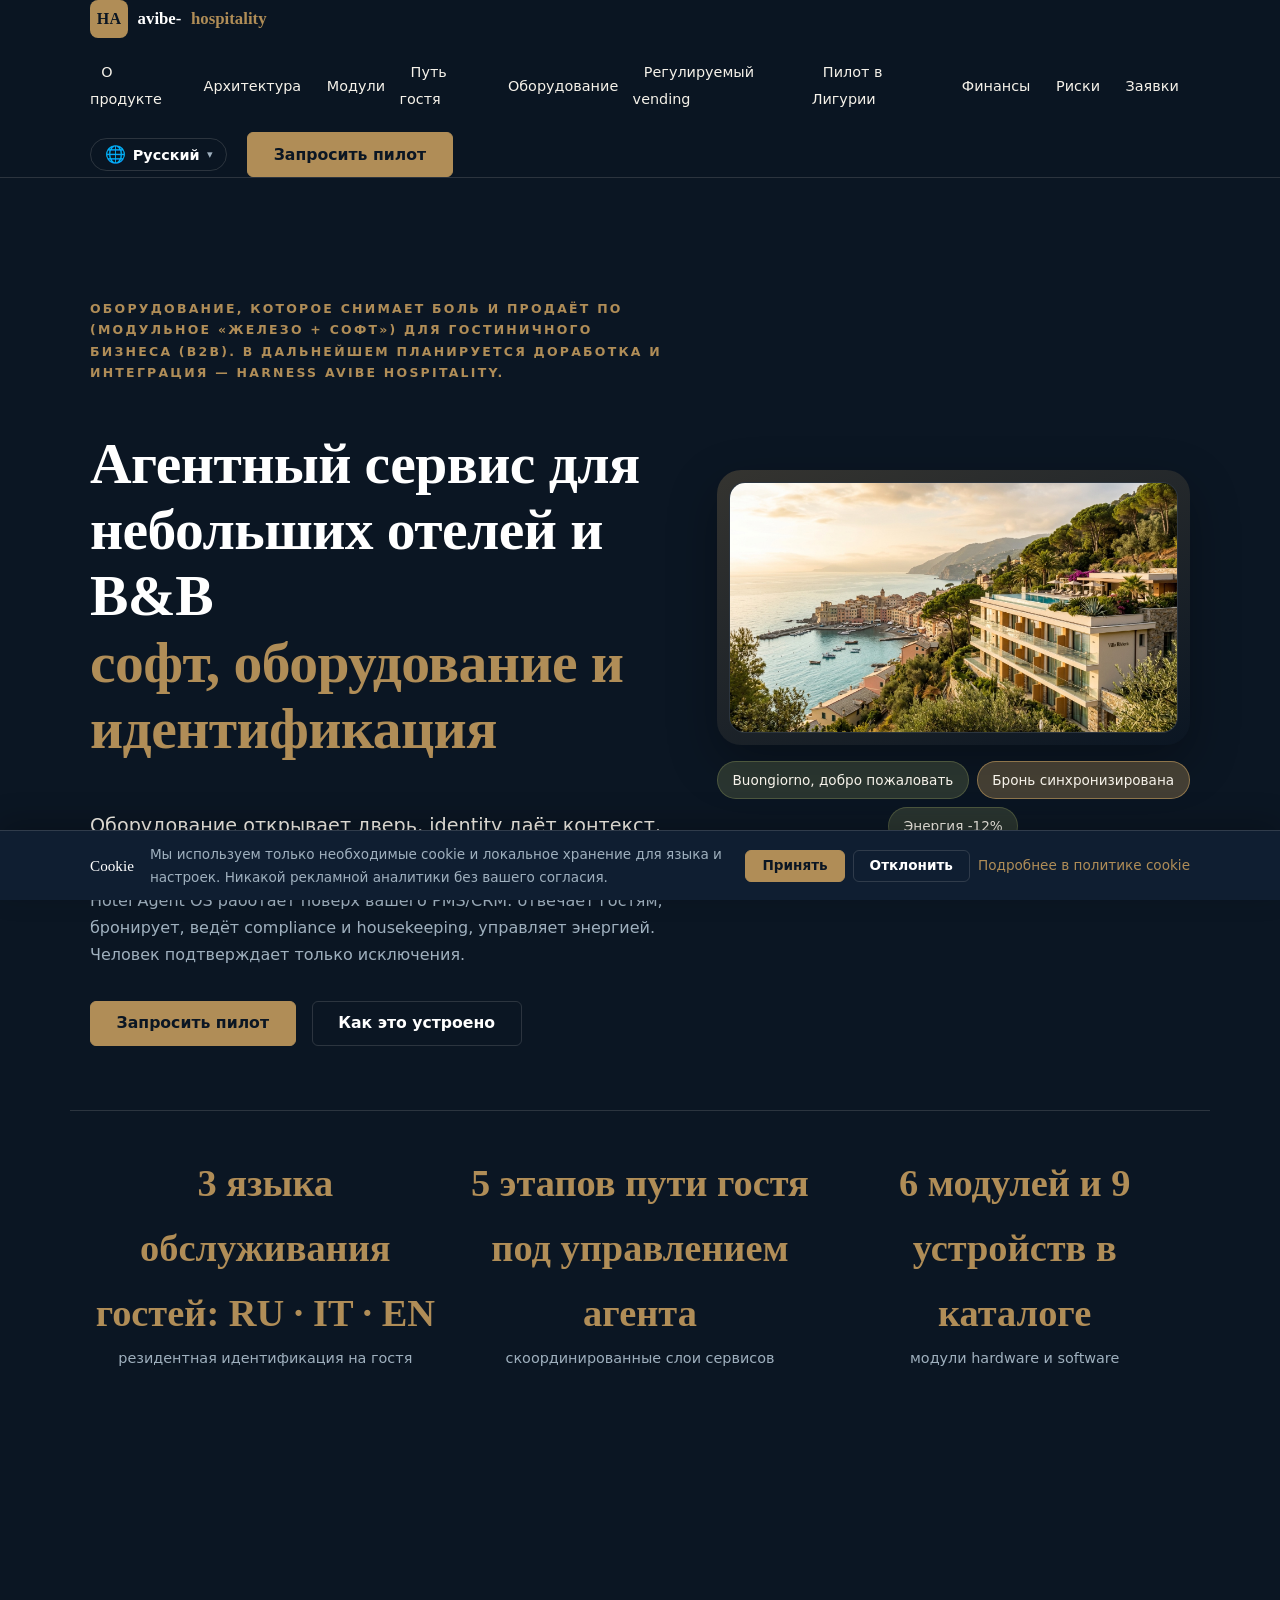
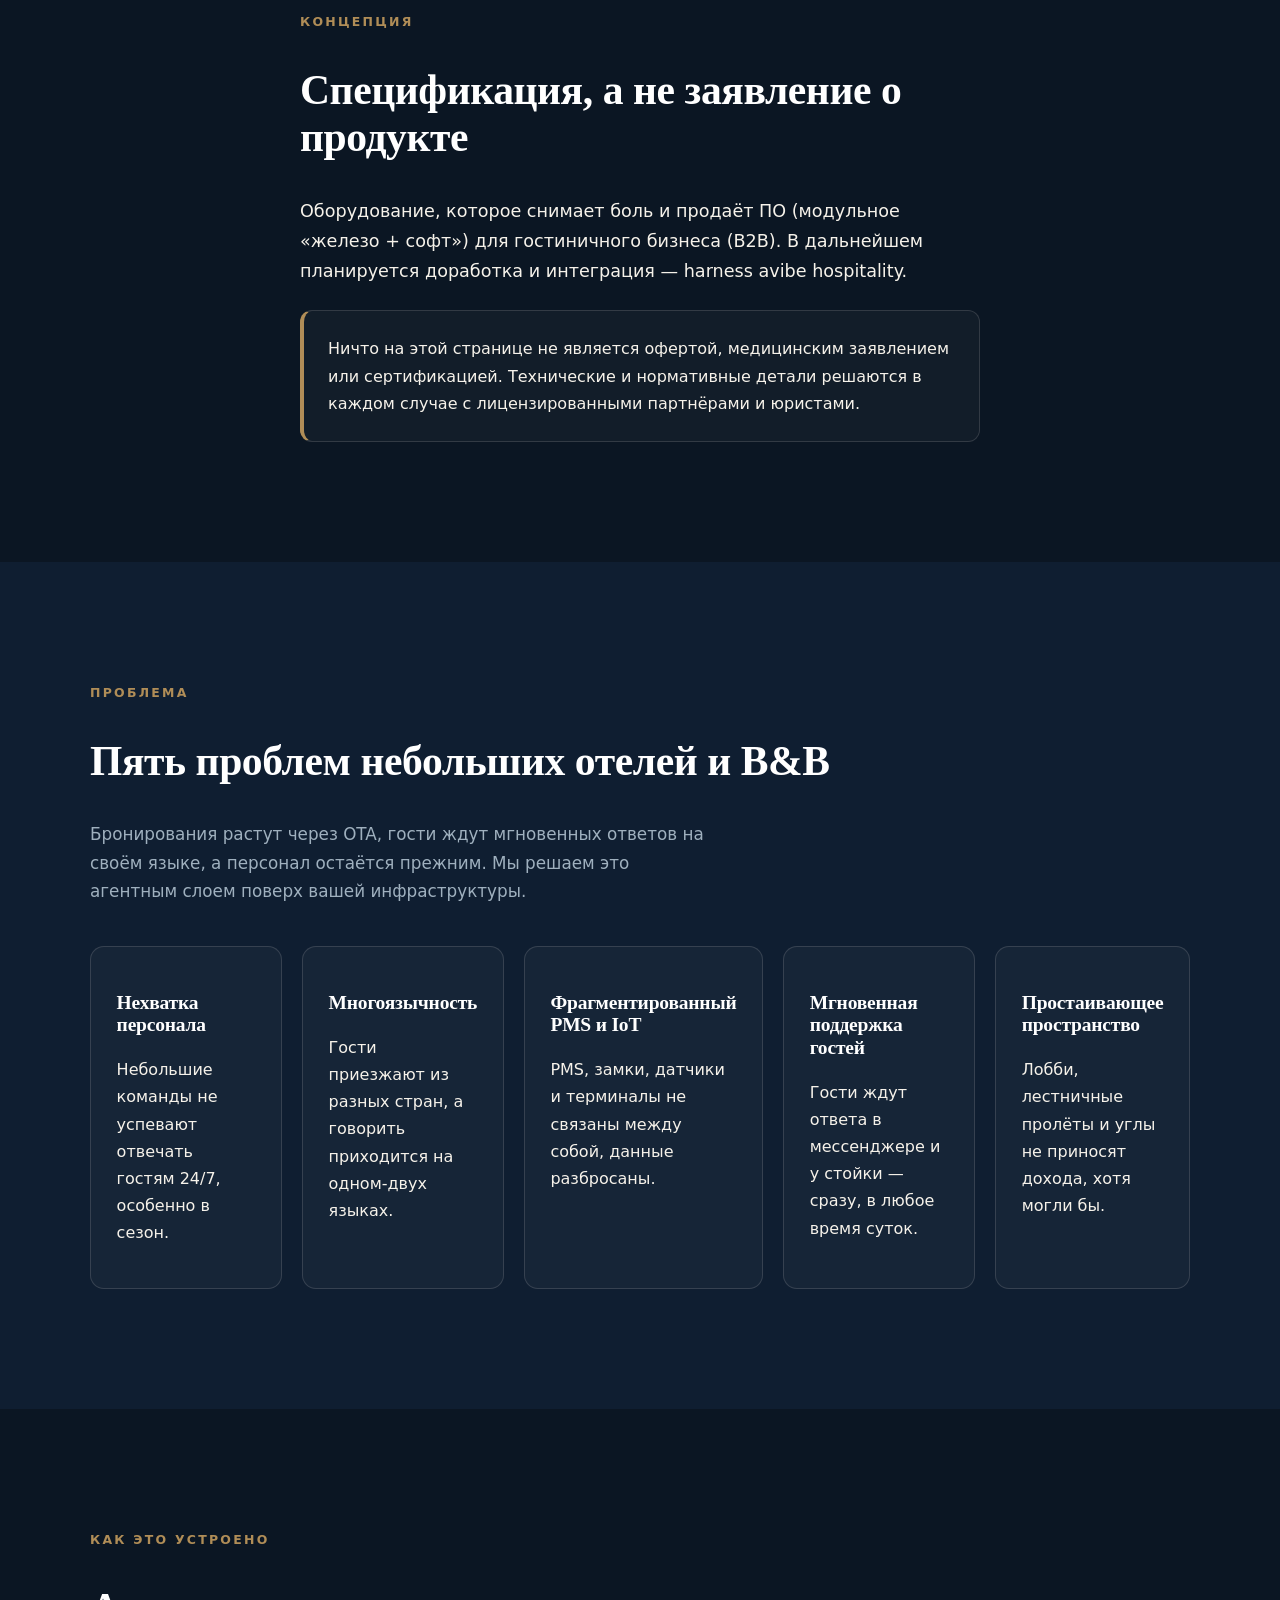
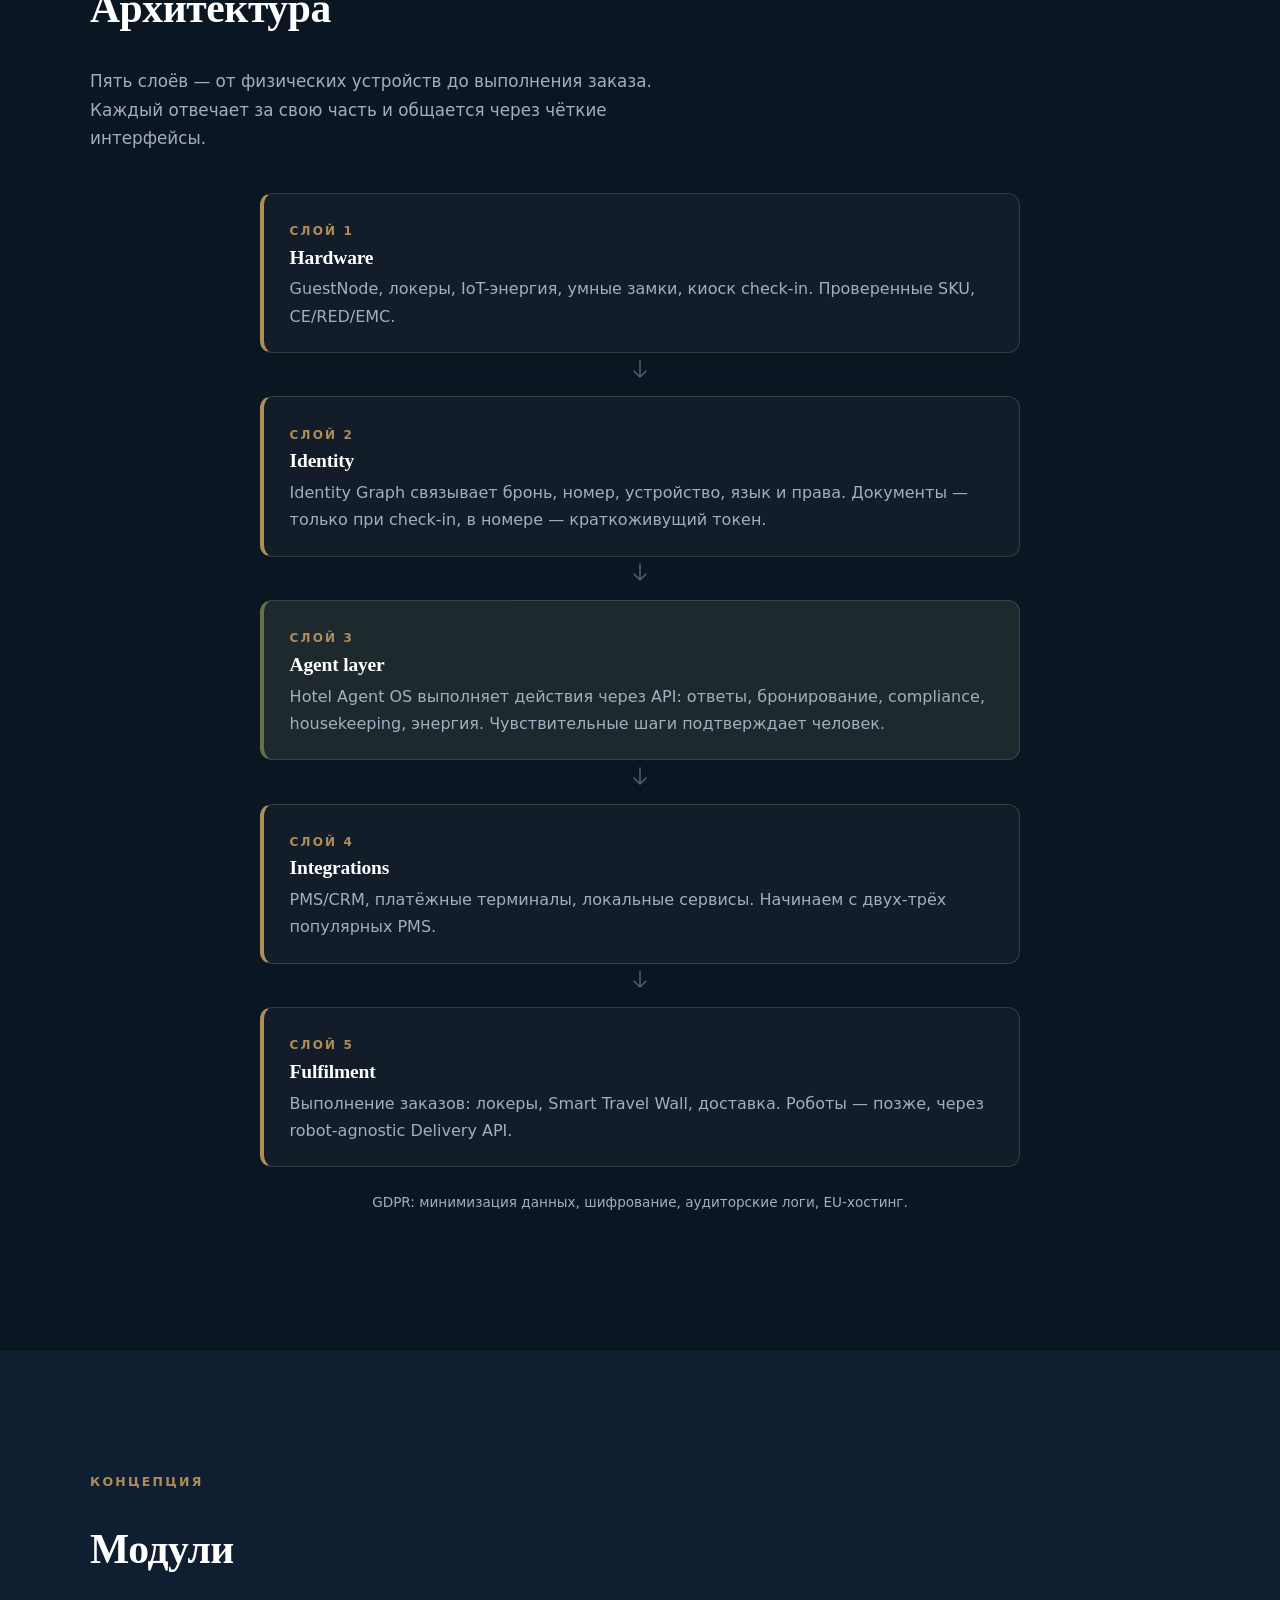
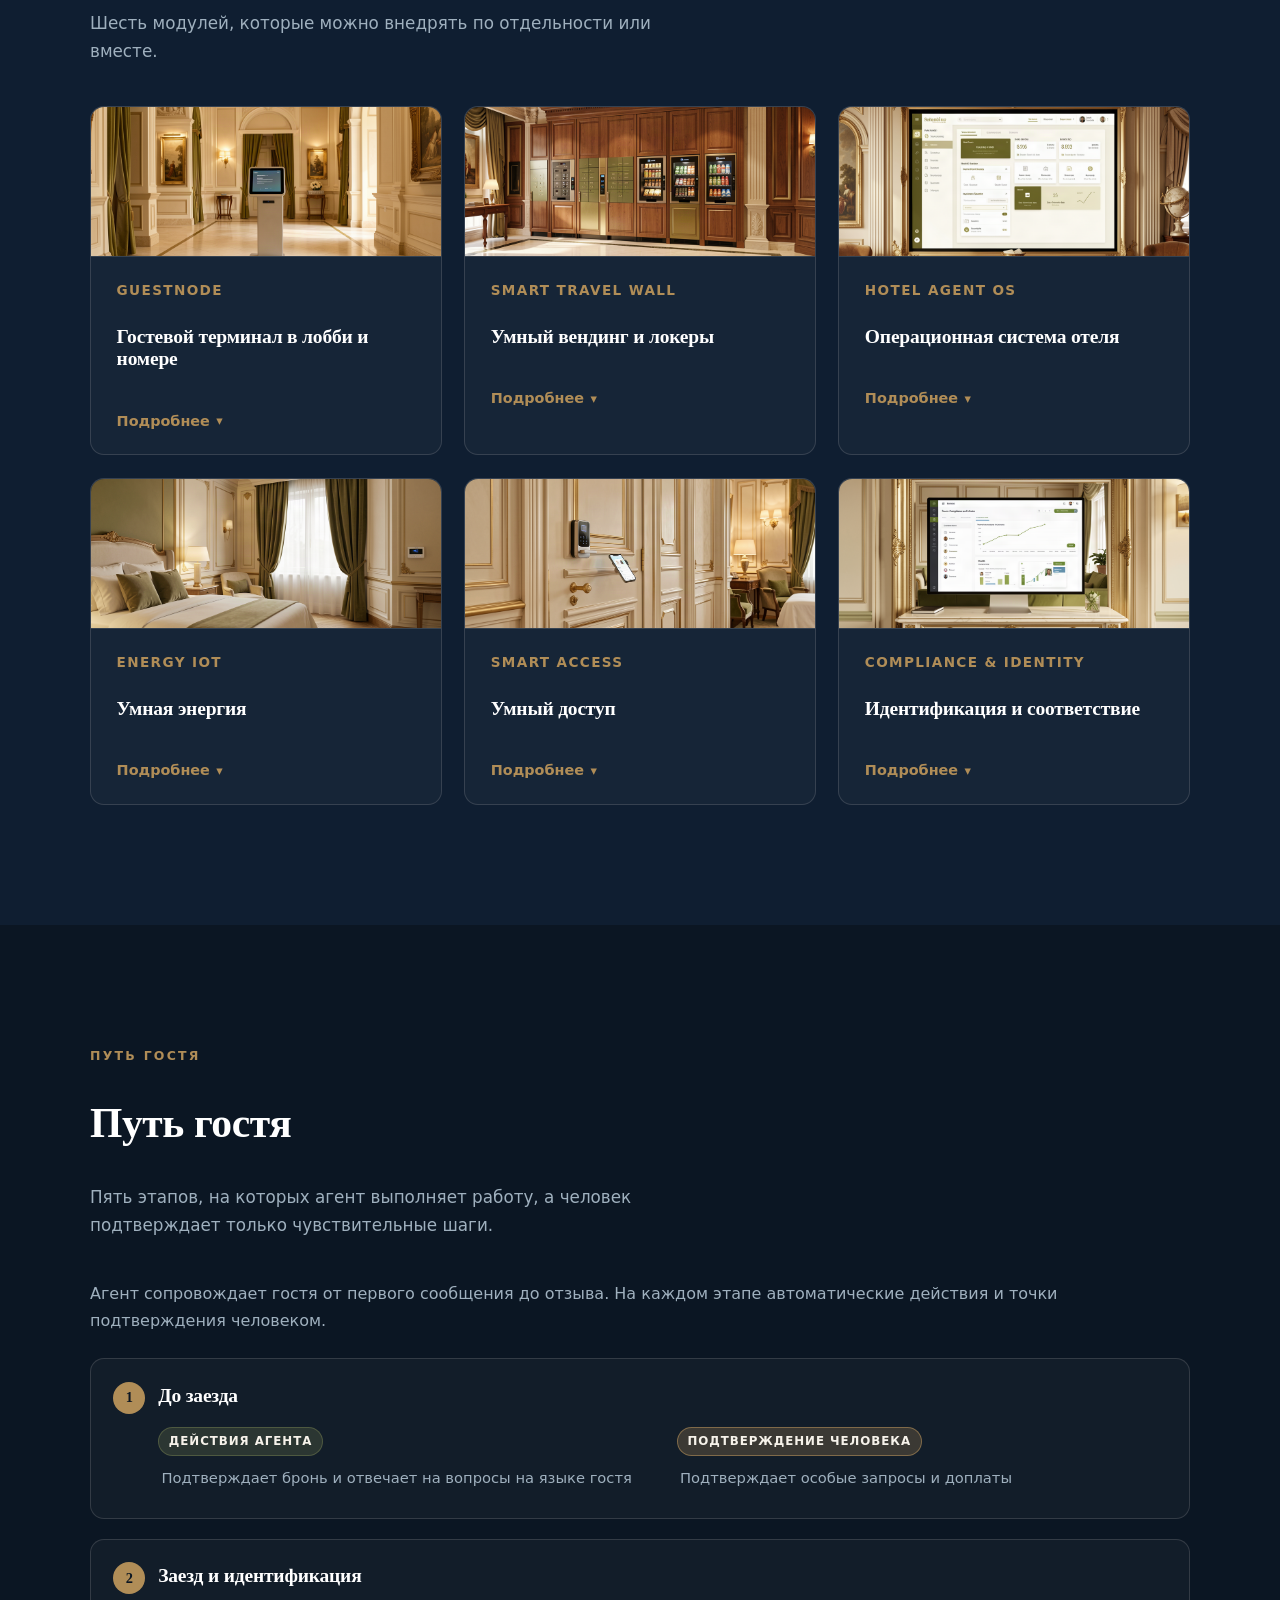
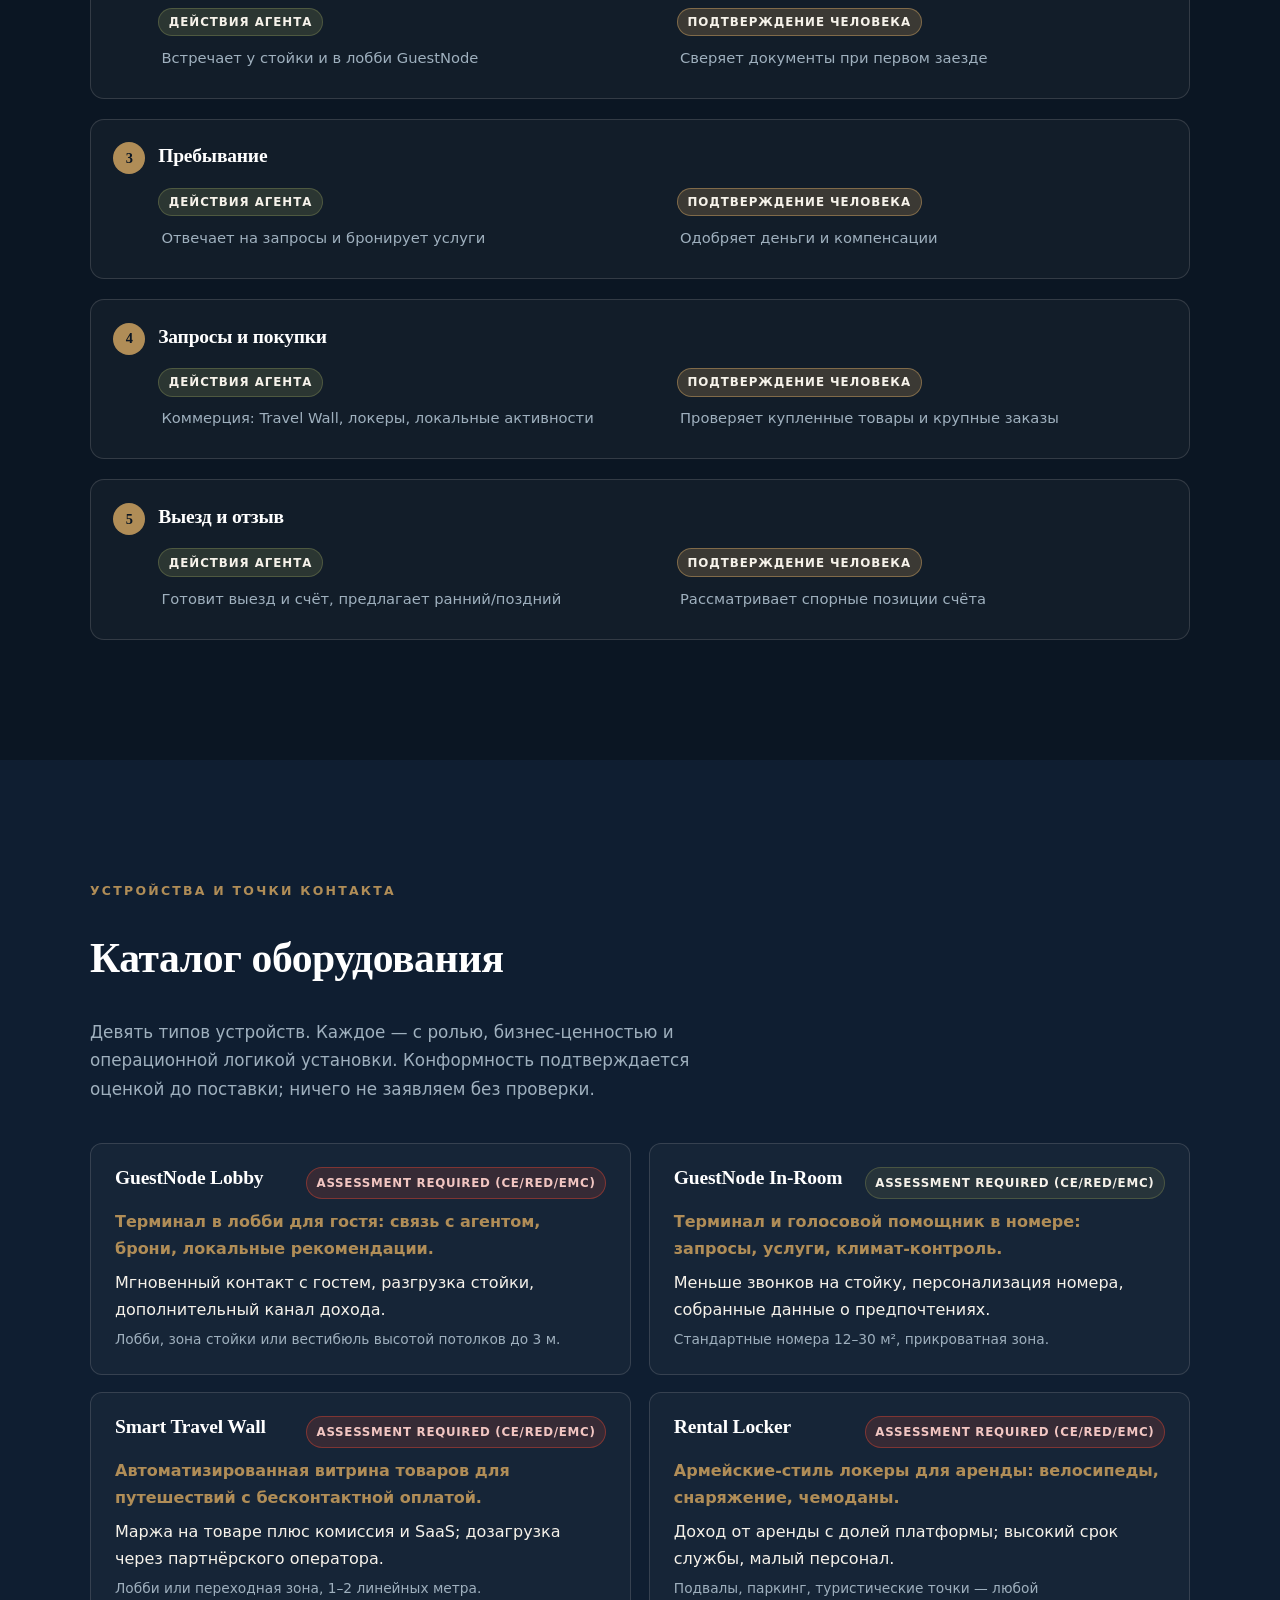
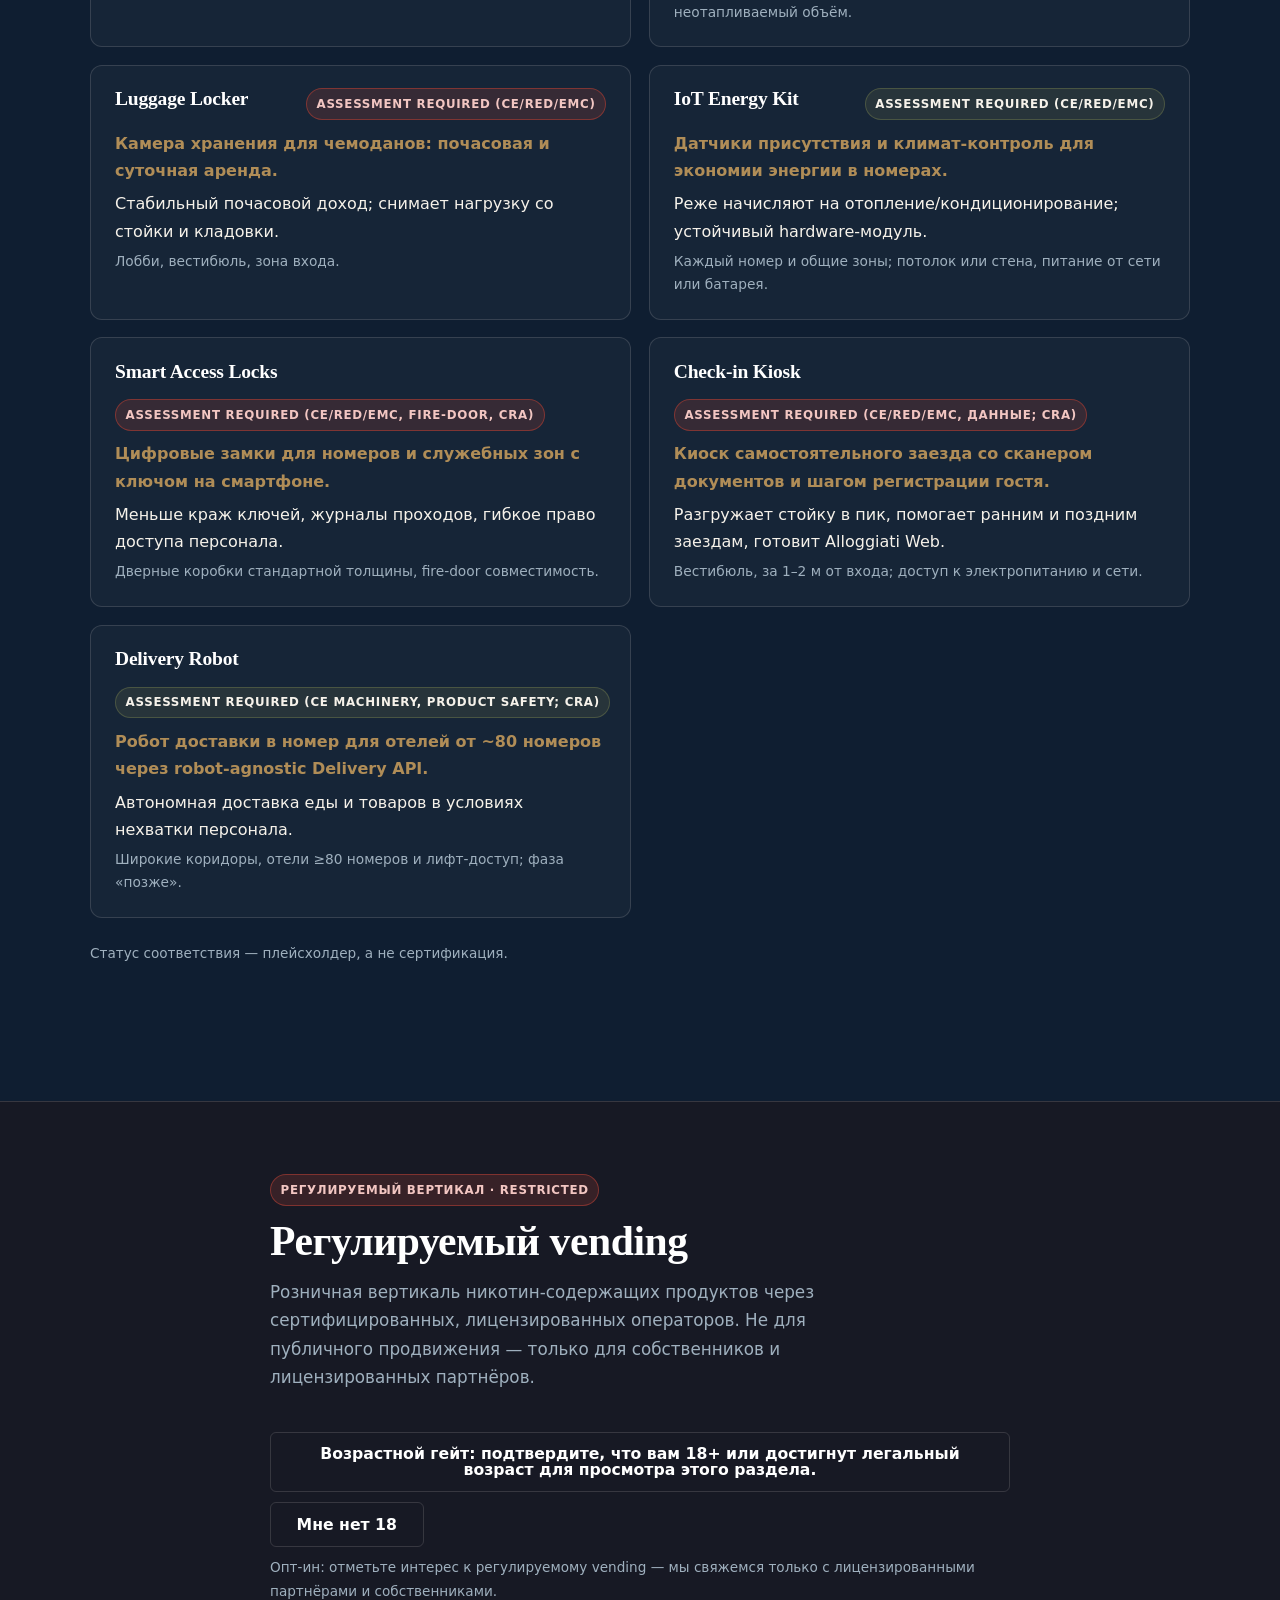
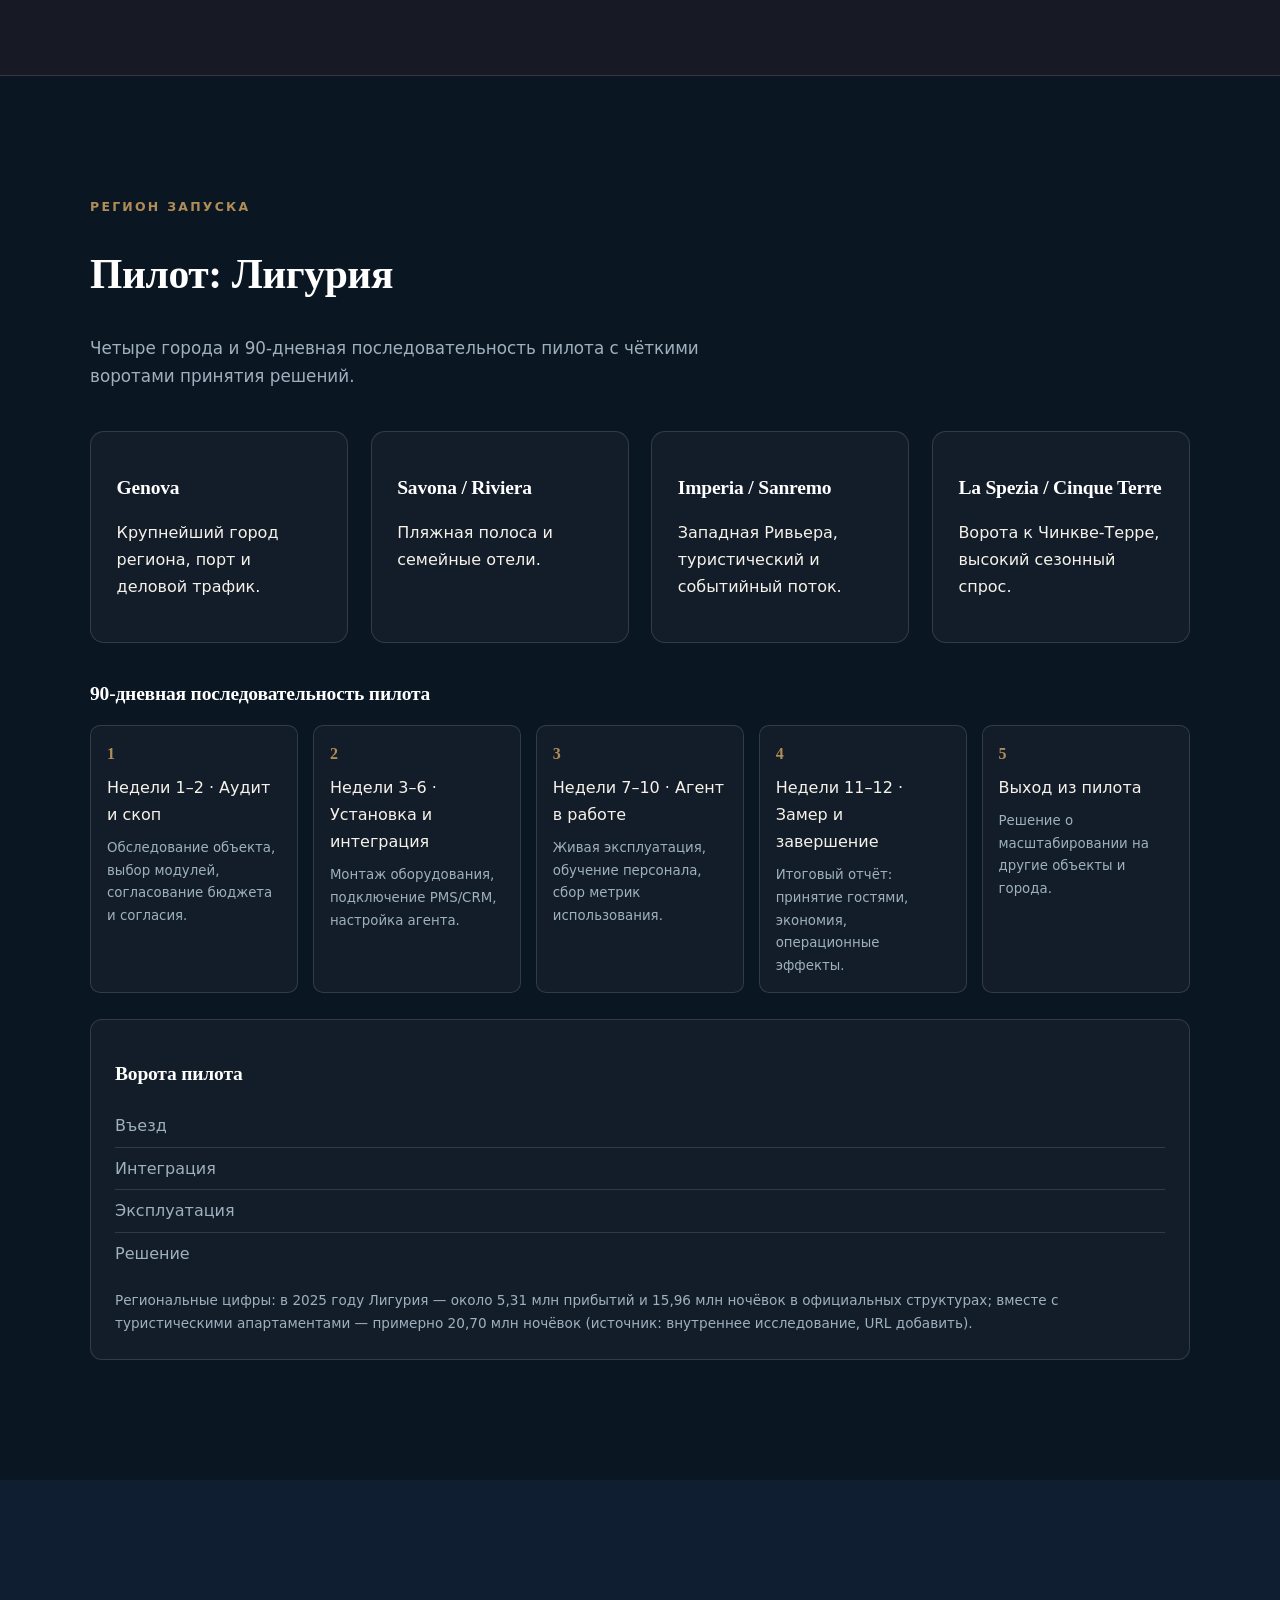
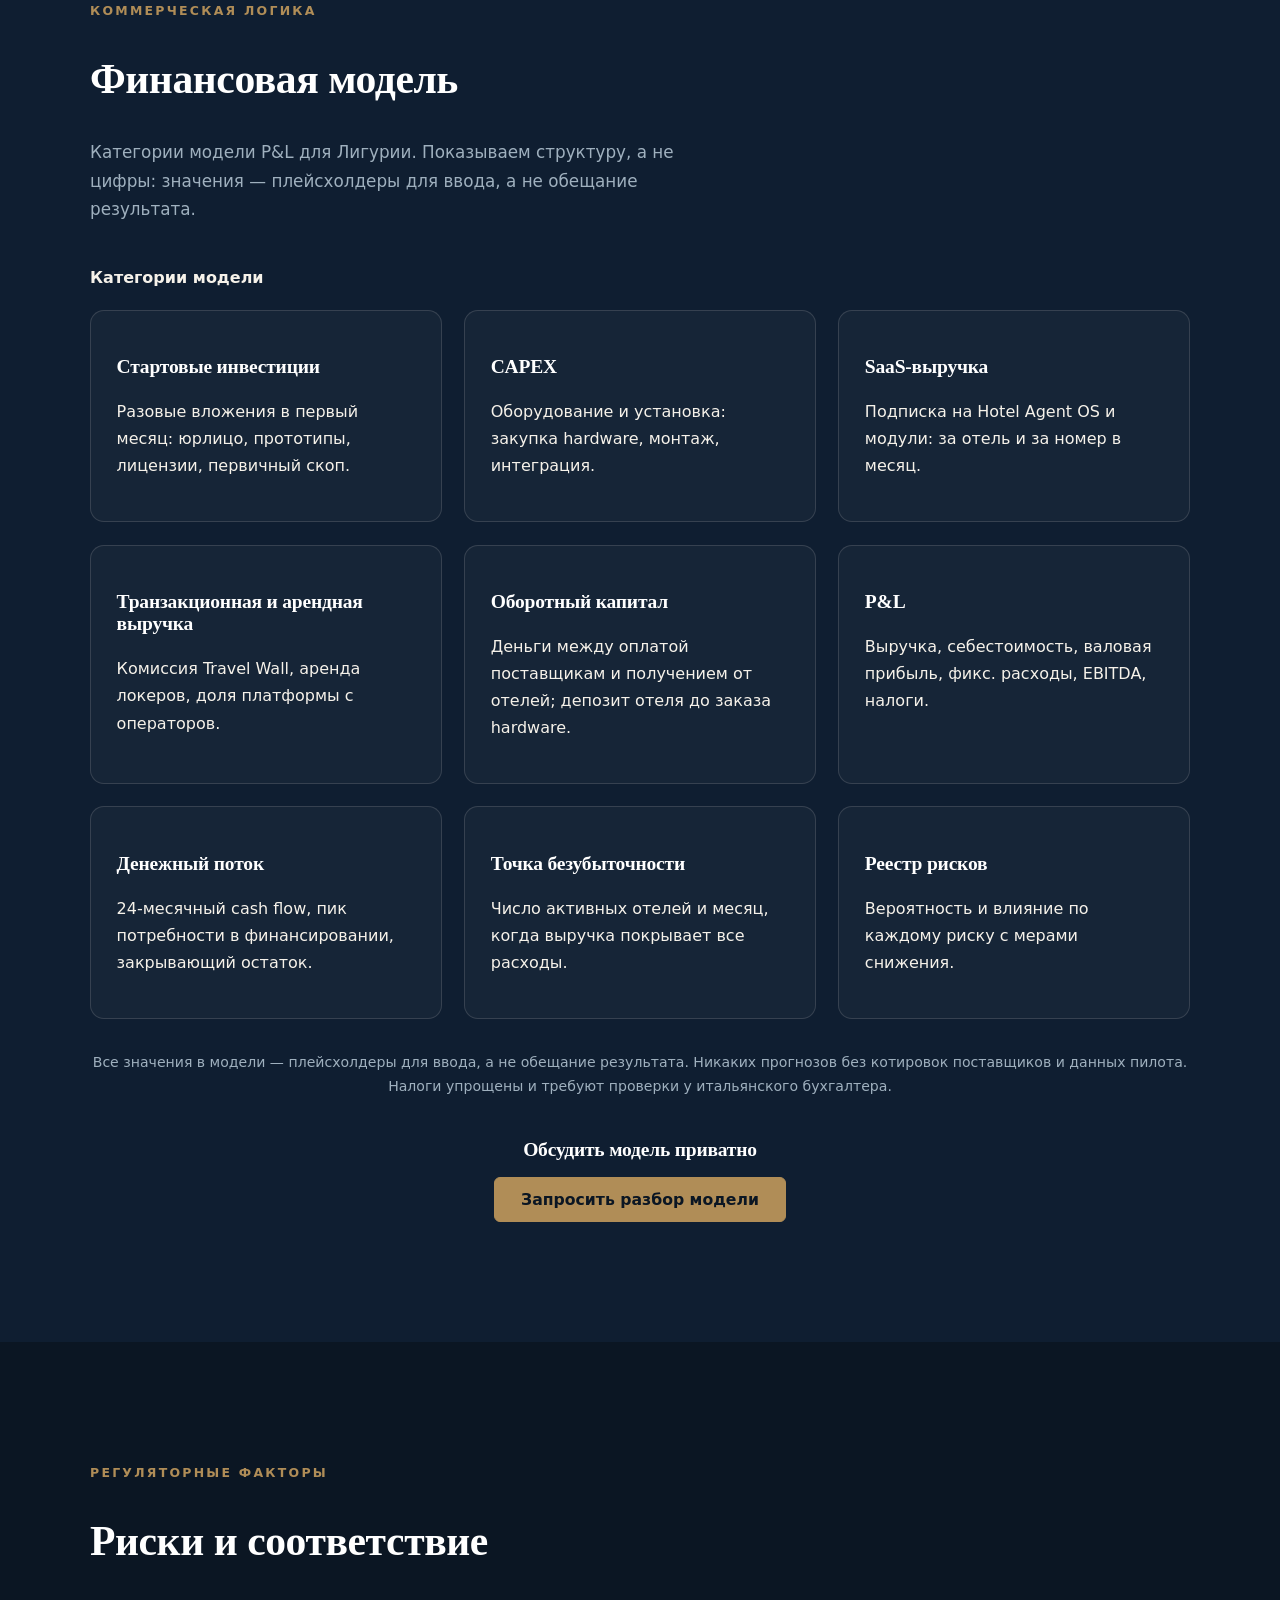
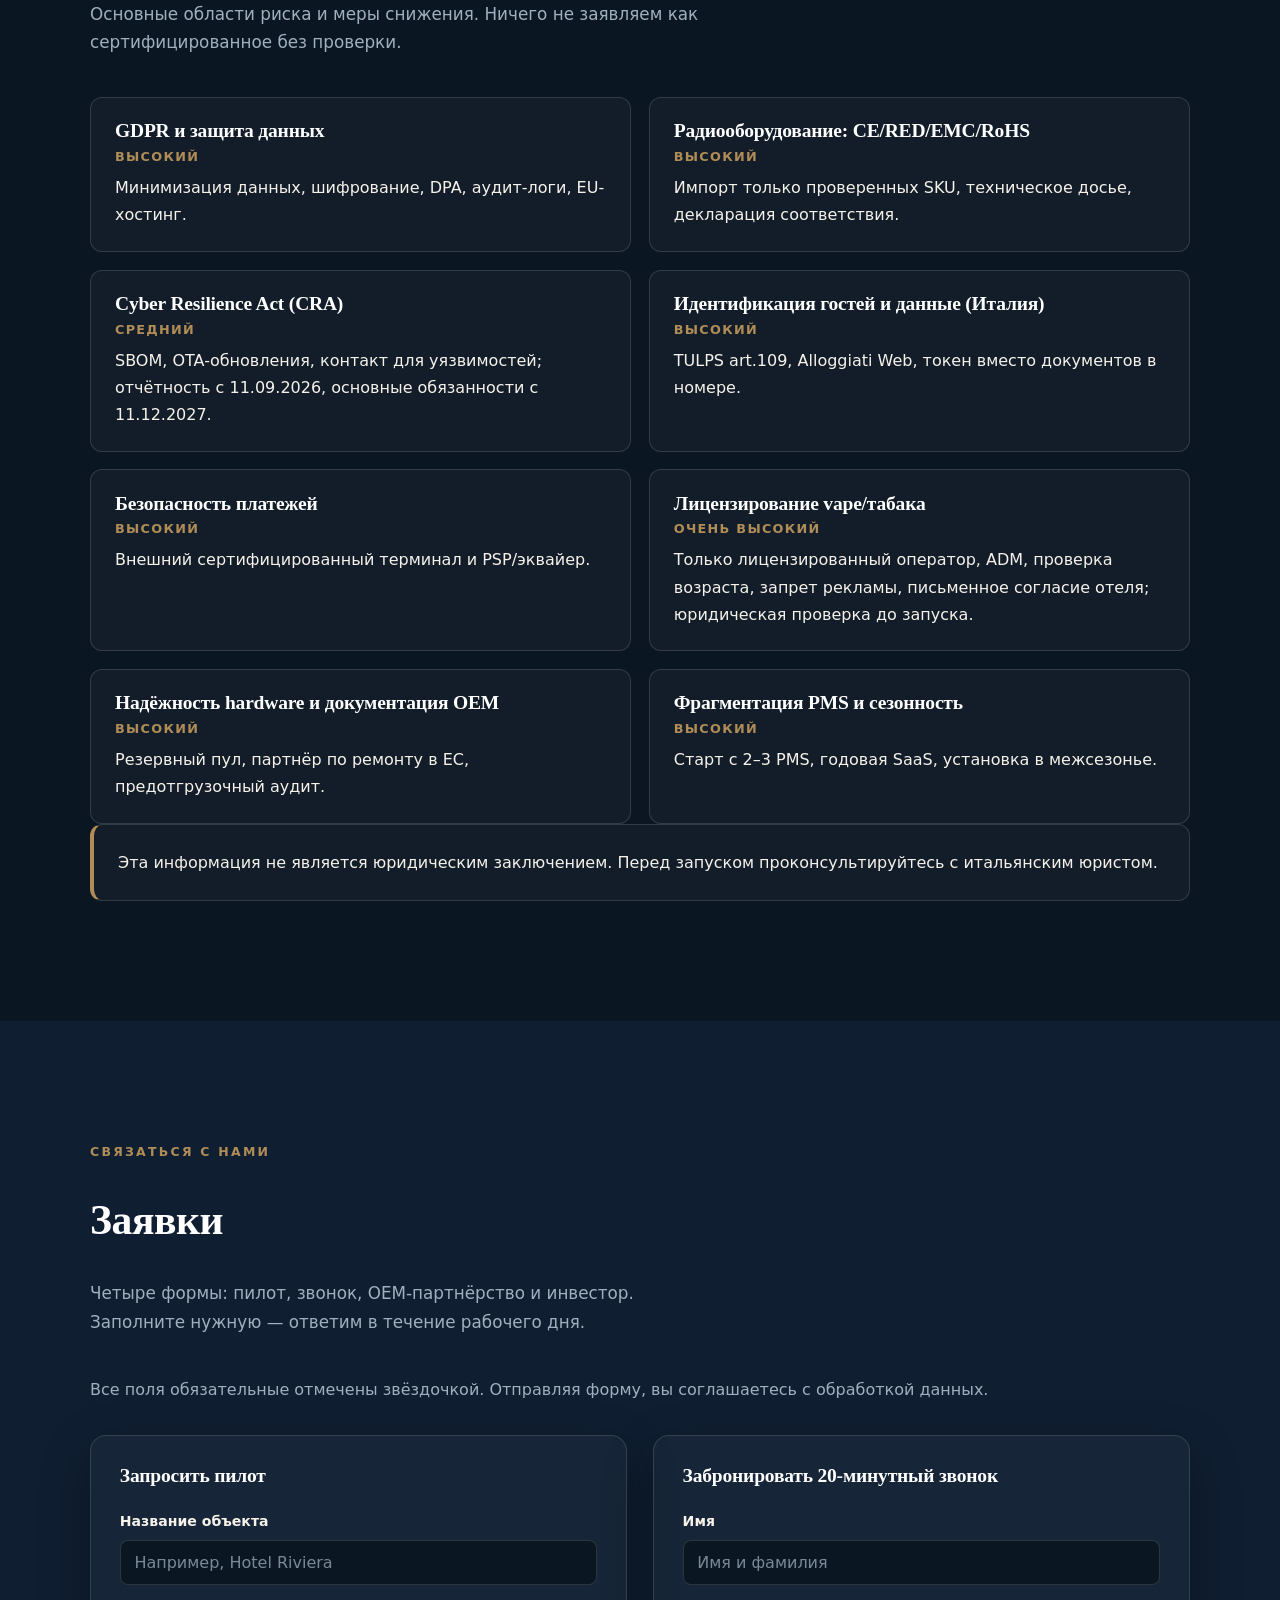
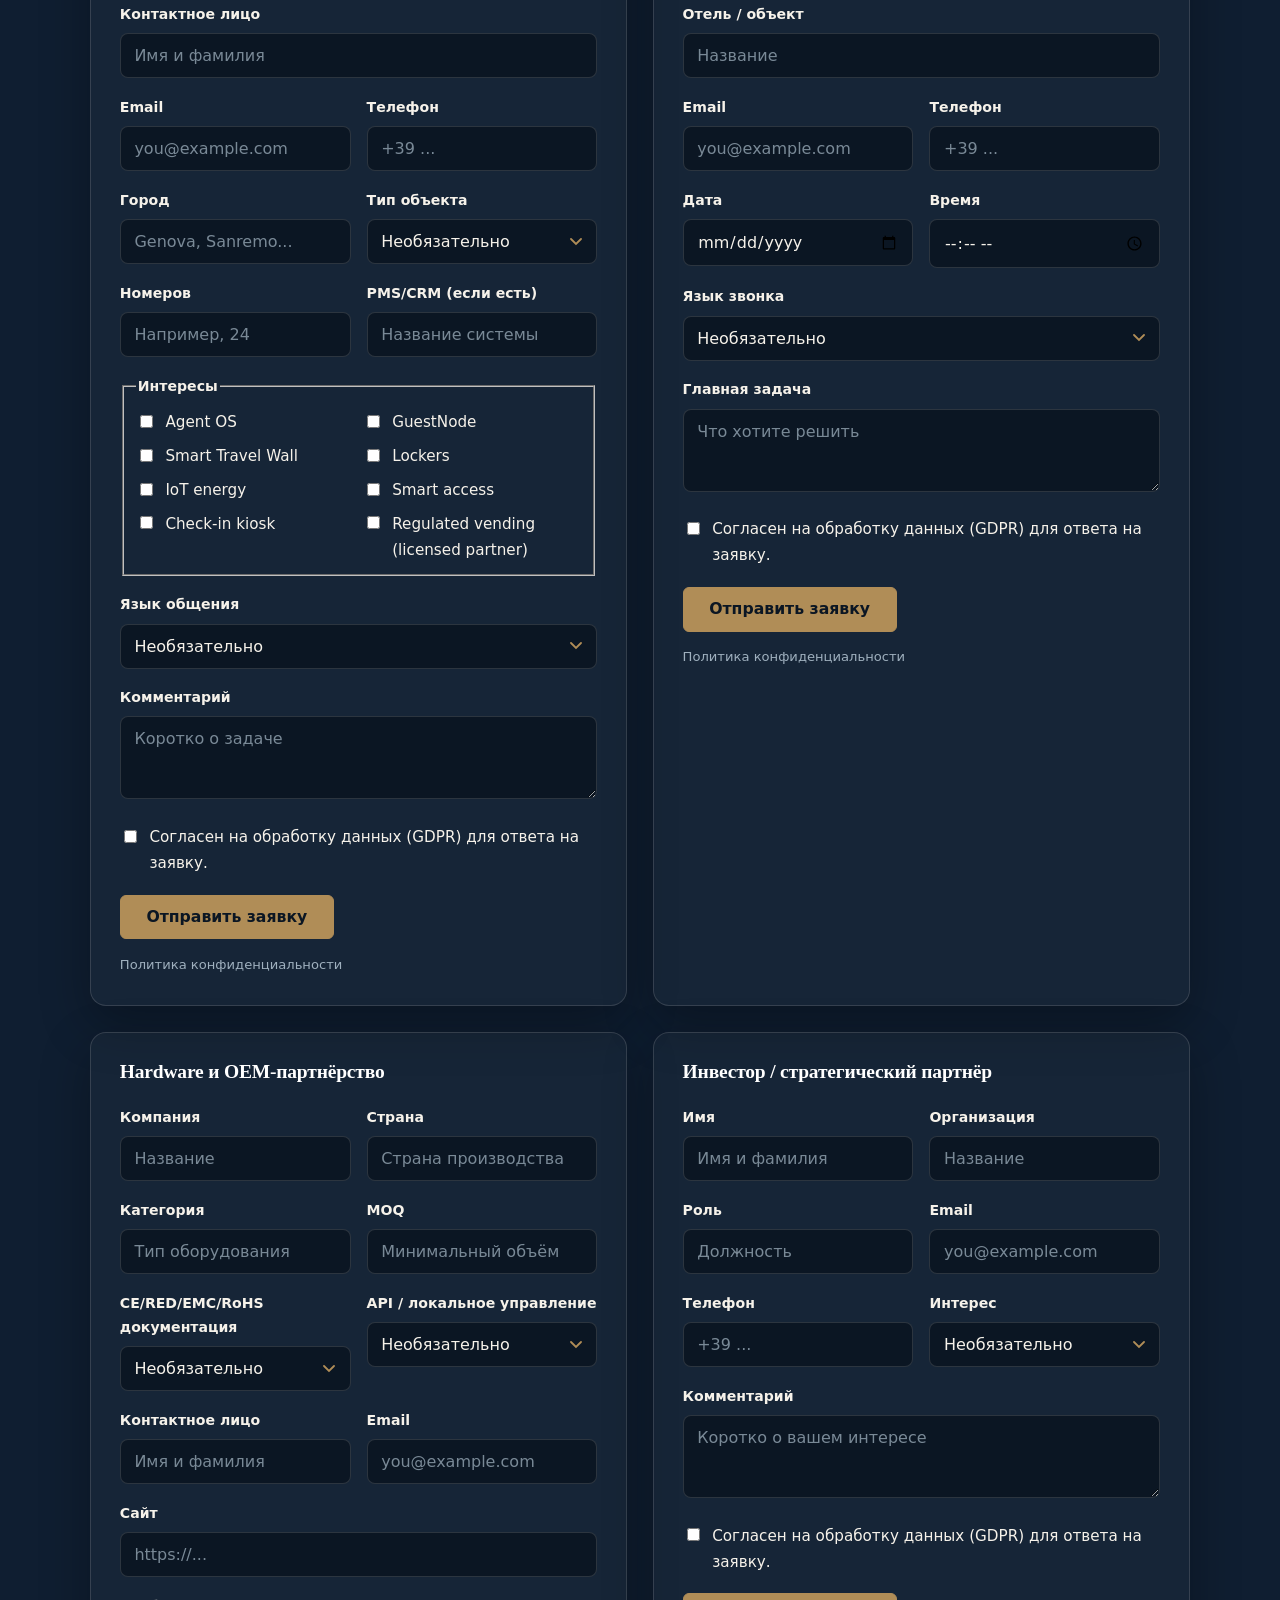
<file: index.html>
<!DOCTYPE html>
<html lang="ru" data-theme="dark">
<head>
  <meta charset="UTF-8">
  <meta name="viewport" content="width=device-width, initial-scale=1.0">

  <!-- ═══ SEO — base placeholders (app.js swaps values per language via content.json seo block) ═══ -->
  <title data-i18n-title="seo.title" data-i18n="seo.title">avibe-hospitality — Integrated hardware + software concept, deployed on Cloudflare</title>
  <meta name="description" data-i18n="seo.description" content="Hardware which eases the pain and sells software (modular hardware + software) for hospitality (B2B). Further projected to be built and integrated — avibe hospitality harness.">

  <meta name="author" content="Avibe Agency">
  <meta name="robots" content="index,follow">
  <meta name="theme-color" data-i18n="seo.ogTitle" content="#0B1623">

  <!-- Open Graph placeholders (per-language values injected by app.js) -->
  <meta property="og:type" content="website">
  <meta property="og:site_name" content="avibe-hospitality">
  <meta property="og:title" data-i18n="seo.ogTitle" content="avibe-hospitality">
  <meta property="og:description" data-i18n="seo.ogDesc" content="Integrated hardware + software concept for hospitality, deployed on Cloudflare.">
  <meta property="og:url" content="https://example.invalid/">
  <meta property="og:image" content="assets/og-preview.svg">
  <meta name="twitter:card" content="summary_large_image">
  <meta name="twitter:title" data-i18n="seo.ogTitle" content="avibe-hospitality">
  <meta name="twitter:description" data-i18n="seo.ogDesc" content="Integrated hardware + software concept for hospitality, deployed on Cloudflare.">

  <link rel="canonical" href="https://example.invalid/">
    <link rel="icon" type="image/svg+xml" href="assets/favicon.svg">
  <link rel="stylesheet" href="styles.css">

  <!-- ═══ JSON-LD : Organization (placeholder, no fictitious claims) ═══ -->
  <script type="application/ld+json">
  {
    "@context": "https://schema.org",
    "@type": "Organization",
    "name": "avibe-hospitality",
    "url": "https://example.invalid/",
    "contactPoint": {
      "@type": "ContactPoint",
      "telephone": "+39-345-023-4084",
      "contactType": "customer service",
      "availableLanguage": ["it", "en", "ru"]
    }
  }
  </script>

  <!-- ═══ JSON-LD : LocalBusiness (placeholder — not a live address/rating) ═══ -->
  <script type="application/ld+json">
  {
    "@context": "https://schema.org",
    "@type": "LocalBusiness",
    "name": "avibe-hospitality",
    "description": "Hardware which eases the pain and sells software (modular hardware + software) for hospitality (B2B). Further projected to be built and integrated — avibe hospitality harness.",
    "url": "https://example.invalid/",
    "areaServed": "Liguria, Italy",
    "contactPoint": {
      "@type": "ContactPoint",
      "telephone": "+39-345-023-4084",
      "contactType": "sales",
      "availableLanguage": ["it", "en", "ru"]
    }
  }
  </script>

  <!-- ═══ JSON-LD : SoftwareApplication (placeholder; NO ratings, NO fictitious claims) ═══ -->
  <script type="application/ld+json">
  {
    "@context": "https://schema.org",
    "@type": "SoftwareApplication",
    "name": "avibe-hospitality",
    "applicationCategory": "BusinessApplication",
    "operatingSystem": "Web",
    "description": "Hardware which eases the pain and sells software (modular hardware + software) for hospitality (B2B). Further projected to be built and integrated — avibe hospitality harness.",
    "offers": {
      "@type": "Offer",
      "price": "0",
      "priceCurrency": "EUR"
    }
  }
  </script>
</head>

<body>
  <a class="skip-link" href="#main" data-i18n="nav.toContent">Skip to content</a>

  <!-- ═══════════ HEADER ═══════════ -->
  <header class="site-header" id="site-header">
    <div class="container header-inner">
      <a class="logo" href="#main" aria-label="avibe-hospitality — home">
        <span class="logo-mark" aria-hidden="true">HA</span>
        <span class="logo-text" data-i18n="header.logo1">avibe-</span>
        <span class="logo-text logo-text--accent" data-i18n="header.logo2">hospitality</span>
      </a>

      <nav class="nav" aria-label="Primary" id="primary-nav">
        <ul class="nav-list">
          <li><a href="#about" data-i18n="nav.about">About</a></li>
          <li><a href="#architecture" data-i18n="nav.architecture">Architecture</a></li>
          <li><a href="#modules" data-i18n="nav.modules">Modules</a></li>
          <li><a href="#journey" data-i18n="nav.journey">Journey</a></li>
          <li><a href="#hardware" data-i18n="nav.hardware">Hardware</a></li>
          <li><a href="#vape" data-i18n="nav.vape">Vape</a></li>
          <li><a href="#liguria" data-i18n="nav.liguria">Liguria</a></li>
          <li><a href="#financial" data-i18n="nav.financial">Financial</a></li>
          <li><a href="#risks" data-i18n="nav.risks">Risks</a></li>
          <li><a href="#forms" data-i18n="nav.forms">Forms</a></li>
        </ul>
      </nav>

      <div class="lang-switch" role="group" aria-label="Language">
              <button type="button" class="lang-toggle" aria-haspopup="true" aria-expanded="false" aria-label="Language" data-i18n-aria="header.langLabel">
                <span class="lang-globe" aria-hidden="true">🌐</span>
                <span class="lang-current" data-i18n="langName">Русский</span>
                <span class="lang-caret" aria-hidden="true">▾</span>
              </button>
              <ul class="lang-menu" role="menu" aria-label="Language" hidden>
                <li role="none"><button type="button" class="lang-btn" role="menuitem" data-lang="ru" data-i18n="langName">Русский</button></li>
                <li role="none"><button type="button" class="lang-btn" role="menuitem" data-lang="it" data-i18n="langName">Italiano</button></li>
                <li role="none"><button type="button" class="lang-btn" role="menuitem" data-lang="en" data-i18n="langName">English</button></li>
              </ul>
            </div>

      <a href="#forms" class="btn btn--gold header-cta" data-i18n="header.cta">Request a pilot</a>

      <button type="button" class="nav-toggle" aria-expanded="false" aria-controls="primary-nav" aria-label="Menu" data-i18n-aria="nav.toggle" data-i18n-title="nav.toggle">
        <span></span><span></span><span></span>
      </button>
    </div>
  </header>

  <main id="main">

    <!-- ═══════════ HERO ═══════════ -->
    <section class="section hero" id="hero">
      <div class="container hero-grid">
        <div class="hero-copy">
          <p class="eyebrow" data-i18n="hero.eyebrow">Hardware which eases the pain and sells software (modular hardware + software) for hospitality (B2B). Further projected to be built and integrated — avibe hospitality harness.</p>
          <h1 class="h1">
            <span data-i18n="hero.h1">One identity, one hotel.</span>
            <span class="h1-em" data-i18n="hero.h1Em">Every guest service, quietly handled.</span>
          </h1>
          <p class="lede" data-i18n="hero.lede">A resident identity layer and agentic network that coordinates hardware, staff and third-party services across a single hospitality property.</p>
          <p class="hero-sub" data-i18n="hero.sub">A concept and pilot specification for independent hotels. No public pricing yet — a private working model is shared on request.</p>
          <div class="hero-ctas">
            <a href="#forms" class="btn btn--gold" data-i18n="hero.cta1">Request a pilot</a>
            <a href="#architecture" class="btn btn--ghost" data-i18n="hero.cta2">Explore architecture</a>
          </div>
        </div>

        <!-- ══ Hero device mockup (conceptual) ══ -->
        <figure class="hero-device" role="presentation">
          <div class="device-frame">
            <div class="device-screen">
              <img src="assets/hero-liguria.jpg" alt="" class="device-img" aria-hidden="true">
            </div>
          </div>
          <div class="agent-ui">
            <span class="agent-ui-chip" data-i18n="hero.uiGreet">Buongiorno, welcome</span>
            <span class="agent-ui-chip agent-ui-chip--gold" data-i18n="hero.uiBook">Booking synced</span>
            <span class="agent-ui-chip" data-i18n="hero.uiEnergy">Energy -12%</span>
          </div>
          <figcaption class="device-caption" data-i18n="hero.deviceLabel">Concept</figcaption>
        </figure>
      </div>

      <div class="container hero-stats" aria-label="High-level stats">
        <div class="stat">
          <span class="stat-num" data-i18n="hero.stat1">1</span>
          <span class="stat-label" data-i18n="hero.stat1Label">resident identity per guest</span>
        </div>
        <div class="stat">
          <span class="stat-num" data-i18n="hero.stat2">5</span>
          <span class="stat-label" data-i18n="hero.stat2Label">service layers coordinated</span>
        </div>
        <div class="stat">
          <span class="stat-num" data-i18n="hero.stat3">9</span>
          <span class="stat-label" data-i18n="hero.stat3Label">hardware &amp; software modules</span>
        </div>
      </div>
    </section>

    <!-- ═══════════ ABOUT ═══════════ -->
    <section class="section" id="about">
      <div class="container about-inner">
        <p class="eyebrow" data-i18n="about.eyebrow">What this is</p>
        <h2 class="h2" data-i18n="about.title">A specification, not a product claim</h2>
        <p class="about-text" data-i18n="about.text">Hardware which eases the pain and sells software (modular hardware + software) for hospitality (B2B). Further projected to be built and integrated — avibe hospitality harness.</p>
        <div class="panel note">
          <p data-i18n="about.note">Nothing on this page is a binding offer, a health claim, or a certification. Engineering and compliance details are resolved case by case with licensed partners and counsel.</p>
        </div>
      </div>
    </section>

    <!-- ═══════════ PROBLEM ═══════════ -->
    <section class="section section--alt" id="problem">
      <div class="container">
        <p class="eyebrow" data-i18n="problem.titleEyebrow">The problem</p>
        <h2 class="h2" data-i18n="problem.title">Five pressures on a modern property</h2>
        <p class="section-sub" data-i18n="problem.sub">Independent hotels face overlapping operational strains that a single coordinated identity layer can help address.</p>
        <div class="grid grid--5">
          <article class="card" data-reveal>
            <h3 class="h3" data-i18n="problem.items.0.t">Staff shortage</h3>
            <p data-i18n="problem.items.0.d">Fewer people per guest; routine tasks must be automated, not ignored.</p>
          </article>
          <article class="card" data-reveal>
            <h3 class="h3" data-i18n="problem.items.1.t">Multilingual reality</h3>
            <p data-i18n="problem.items.1.d">Guests expect instant service in their own language, around the clock.</p>
          </article>
          <article class="card" data-reveal>
            <h3 class="h3" data-i18n="problem.items.2.t">Fragmented PMS / IoT</h3>
            <p data-i18n="problem.items.2.d">Unrelated systems fail to share one view of the guest.</p>
          </article>
          <article class="card" data-reveal>
            <h3 class="h3" data-i18n="problem.items.3.t">Instant guest support</h3>
            <p data-i18n="problem.items.3.d">Reception closes; requests wait for a person to become available.</p>
          </article>
          <article class="card" data-reveal>
            <h3 class="h3" data-i18n="problem.items.4.t">Underused physical space</h3>
            <p data-i18n="problem.items.4.d">Lobbies and devices sit idle when they could serve guests and the property.</p>
          </article>
        </div>
      </div>
    </section>

    <!-- ═══════════ ARCHITECTURE (layered HTML/CSS/SVG diagram) ═══════════ -->
    <section class="section" id="architecture">
      <div class="container">
        <p class="eyebrow" data-i18n="architecture.titleEyebrow">How it fits together</p>
        <h2 class="h2" data-i18n="architecture.title">A layered architecture</h2>
        <p class="section-sub" data-i18n="architecture.sub">Five cooperating layers make the network legible and governable.</p>

        <div class="arch-dia" data-reveal>
          <!-- vertical connector drawn in CSS between layers; inline SVG joins each layer -->
          <ol class="arch-stack">
            <li class="arch-layer">
              <span class="arch-label" data-i18n="architecture.layers.0.label">Layer 1</span>
              <h3 class="h3" data-i18n="architecture.layers.0.name">Hardware</h3>
              <p data-i18n="architecture.layers.0.desc">Physical endpoints: locks, kiosks, lockers, sensors, displays.</p>
            </li>
            <li class="arch-link" aria-hidden="true">
              <svg viewBox="0 0 24 32" width="24" height="32" focusable="false"><path d="M12 2v16m0 0l-6-6m6 6l6-6" fill="none" stroke="currentColor" stroke-width="1.5" stroke-linecap="round" stroke-linejoin="round"/></svg>
            </li>
            <li class="arch-layer">
              <span class="arch-label" data-i18n="architecture.layers.1.label">Layer 2</span>
              <h3 class="h3" data-i18n="architecture.layers.1.name">Identity</h3>
              <p data-i18n="architecture.layers.1.desc">Verified guest identity and consent, shared in one place.</p>
            </li>
            <li class="arch-link" aria-hidden="true">
              <svg viewBox="0 0 24 32" width="24" height="32" focusable="false"><path d="M12 2v16m0 0l-6-6m6 6l6-6" fill="none" stroke="currentColor" stroke-width="1.5" stroke-linecap="round" stroke-linejoin="round"/></svg>
            </li>
            <li class="arch-layer arch-layer--core">
              <span class="arch-label" data-i18n="architecture.layers.2.label">Layer 3</span>
              <h3 class="h3" data-i18n="architecture.layers.2.name">Agent layer</h3>
              <p data-i18n="architecture.layers.2.desc">Reasoning, routing and hand-off between software agents.</p>
            </li>
            <li class="arch-link" aria-hidden="true">
              <svg viewBox="0 0 24 32" width="24" height="32" focusable="false"><path d="M12 2v16m0 0l-6-6m6 6l6-6" fill="none" stroke="currentColor" stroke-width="1.5" stroke-linecap="round" stroke-linejoin="round"/></svg>
            </li>
            <li class="arch-layer">
              <span class="arch-label" data-i18n="architecture.layers.3.label">Layer 4</span>
              <h3 class="h3" data-i18n="architecture.layers.3.name">Integrations</h3>
              <p data-i18n="architecture.layers.3.desc">PMS, payment, booking and third-party service connectors.</p>
            </li>
            <li class="arch-link" aria-hidden="true">
              <svg viewBox="0 0 24 32" width="24" height="32" focusable="false"><path d="M12 2v16m0 0l-6-6m6 6l6-6" fill="none" stroke="currentColor" stroke-width="1.5" stroke-linecap="round" stroke-linejoin="round"/></svg>
            </li>
            <li class="arch-layer">
              <span class="arch-label" data-i18n="architecture.layers.4.label">Layer 5</span>
              <h3 class="h3" data-i18n="architecture.layers.4.name">Fulfilment</h3>
              <p data-i18n="architecture.layers.4.desc">Delivery: staff tasks, retail, vending, local partner services.</p>
            </li>
          </ol>
          <p class="arch-note" data-i18n="architecture.note">Schema diagram — illustrative, not a deployment contract.</p>
        </div>
      </div>
    </section>

    <!-- ═══════════ MODULES ═══════════ -->
    <section class="section section--alt" id="modules">
      <div class="container">
        <p class="eyebrow" data-i18n="modules.titleEyebrow">Product areas</p>
        <h2 class="h2" data-i18n="modules.title">Six modules</h2>
        <p class="section-sub" data-i18n="modules.sub">Each module is a coherent capability. Select any card for a fuller description.</p>
        <div class="grid grid--3 modules-grid">
                  <div class="card module-card" data-reveal>
            <img class="module-img" src="assets/modules/guestnode.png" alt="" loading="lazy">
            <button type="button" class="module-toggle" data-module-toggle="guestnode" aria-expanded="false" aria-controls="module-guestnode">
                      <span class="card-tag" data-i18n="modules.items.0.name">GuestNode</span>
                      <h3 class="h3" data-i18n="modules.items.0.short">Resident identity record</h3>
                      <span class="card-more" data-i18n="modules.viewDetails">View details</span>
                    </button>
                    <div class="module-panel" id="module-guestnode" data-module-panel="guestnode" hidden>
                      <p data-i18n="modules.details.guestnode.body"></p>
                      <ul class="modal-points">
                        <li data-i18n="modules.details.guestnode.points.0"></li>
                        <li data-i18n="modules.details.guestnode.points.1"></li>
                        <li data-i18n="modules.details.guestnode.points.2"></li>
                        <li data-i18n="modules.details.guestnode.points.3"></li>
                      </ul>
                      <a href="#forms" class="btn btn--ghost" data-i18n="modules.ctaLink">Discuss this module</a>
                    </div>
                  </div>
                  <div class="card module-card" data-reveal>
            <img class="module-img" src="assets/modules/travelwall.png" alt="" loading="lazy">
            <button type="button" class="module-toggle" data-module-toggle="travelwall" aria-expanded="false" aria-controls="module-travelwall">
                      <span class="card-tag" data-i18n="modules.items.1.name">Smart Travel Wall</span>
                      <h3 class="h3" data-i18n="modules.items.1.short">Interactive lobby &amp; wayfinding</h3>
                      <span class="card-more" data-i18n="modules.viewDetails">View details</span>
                    </button>
                    <div class="module-panel" id="module-travelwall" data-module-panel="travelwall" hidden>
                      <p data-i18n="modules.details.travelwall.body"></p>
                      <ul class="modal-points">
                        <li data-i18n="modules.details.travelwall.points.0"></li>
                        <li data-i18n="modules.details.travelwall.points.1"></li>
                        <li data-i18n="modules.details.travelwall.points.2"></li>
                        <li data-i18n="modules.details.travelwall.points.3"></li>
                      </ul>
                      <a href="#forms" class="btn btn--ghost" data-i18n="modules.ctaLink">Discuss this module</a>
                    </div>
                  </div>
                  <div class="card module-card" data-reveal>
            <img class="module-img" src="assets/modules/agentos.png" alt="" loading="lazy">
            <button type="button" class="module-toggle" data-module-toggle="agentos" aria-expanded="false" aria-controls="module-agentos">
                      <span class="card-tag" data-i18n="modules.items.2.name">AgentOS</span>
                      <h3 class="h3" data-i18n="modules.items.2.short">Coordinated agent layer</h3>
                      <span class="card-more" data-i18n="modules.viewDetails">View details</span>
                    </button>
                    <div class="module-panel" id="module-agentos" data-module-panel="agentos" hidden>
                      <p data-i18n="modules.details.agentos.body"></p>
                      <ul class="modal-points">
                        <li data-i18n="modules.details.agentos.points.0"></li>
                        <li data-i18n="modules.details.agentos.points.1"></li>
                        <li data-i18n="modules.details.agentos.points.2"></li>
                        <li data-i18n="modules.details.agentos.points.3"></li>
                      </ul>
                      <a href="#forms" class="btn btn--ghost" data-i18n="modules.ctaLink">Discuss this module</a>
                    </div>
                  </div>
                  <div class="card module-card" data-reveal>
            <img class="module-img" src="assets/modules/energyiot.png" alt="" loading="lazy">
            <button type="button" class="module-toggle" data-module-toggle="energyiot" aria-expanded="false" aria-controls="module-energyiot">
                      <span class="card-tag" data-i18n="modules.items.3.name">Energy IoT</span>
                      <h3 class="h3" data-i18n="modules.items.3.short">Room-level energy intelligence</h3>
                      <span class="card-more" data-i18n="modules.viewDetails">View details</span>
                    </button>
                    <div class="module-panel" id="module-energyiot" data-module-panel="energyiot" hidden>
                      <p data-i18n="modules.details.energyiot.body"></p>
                      <ul class="modal-points">
                        <li data-i18n="modules.details.energyiot.points.0"></li>
                        <li data-i18n="modules.details.energyiot.points.1"></li>
                        <li data-i18n="modules.details.energyiot.points.2"></li>
                        <li data-i18n="modules.details.energyiot.points.3"></li>
                      </ul>
                      <a href="#forms" class="btn btn--ghost" data-i18n="modules.ctaLink">Discuss this module</a>
                    </div>
                  </div>
                  <div class="card module-card" data-reveal>
            <img class="module-img" src="assets/modules/smartaccess.png" alt="" loading="lazy">
            <button type="button" class="module-toggle" data-module-toggle="smartaccess" aria-expanded="false" aria-controls="module-smartaccess">
                      <span class="card-tag" data-i18n="modules.items.4.name">Smart Access</span>
                      <h3 class="h3" data-i18n="modules.items.4.short">Keyless, consent-based access</h3>
                      <span class="card-more" data-i18n="modules.viewDetails">View details</span>
                    </button>
                    <div class="module-panel" id="module-smartaccess" data-module-panel="smartaccess" hidden>
                      <p data-i18n="modules.details.smartaccess.body"></p>
                      <ul class="modal-points">
                        <li data-i18n="modules.details.smartaccess.points.0"></li>
                        <li data-i18n="modules.details.smartaccess.points.1"></li>
                        <li data-i18n="modules.details.smartaccess.points.2"></li>
                        <li data-i18n="modules.details.smartaccess.points.3"></li>
                      </ul>
                      <a href="#forms" class="btn btn--ghost" data-i18n="modules.ctaLink">Discuss this module</a>
                    </div>
                  </div>
                  <div class="card module-card" data-reveal>
            <img class="module-img" src="assets/modules/compliance.png" alt="" loading="lazy">
            <button type="button" class="module-toggle" data-module-toggle="compliance" aria-expanded="false" aria-controls="module-compliance">
                      <span class="card-tag" data-i18n="modules.items.5.name">Compliance</span>
                      <h3 class="h3" data-i18n="modules.items.5.short">Audit, consent &amp; reporting</h3>
                      <span class="card-more" data-i18n="modules.viewDetails">View details</span>
                    </button>
                    <div class="module-panel" id="module-compliance" data-module-panel="compliance" hidden>
                      <p data-i18n="modules.details.compliance.body"></p>
                      <ul class="modal-points">
                        <li data-i18n="modules.details.compliance.points.0"></li>
                        <li data-i18n="modules.details.compliance.points.1"></li>
                        <li data-i18n="modules.details.compliance.points.2"></li>
                        <li data-i18n="modules.details.compliance.points.3"></li>
                      </ul>
                      <a href="#forms" class="btn btn--ghost" data-i18n="modules.ctaLink">Discuss this module</a>
                    </div>
                  </div>
        </div>
      </div>
    </section>

    <!-- ═══════════ GUEST JOURNEY ═══════════ -->
    <section class="section" id="journey">
      <div class="container">
        <p class="eyebrow" data-i18n="journey.titleEyebrow">The experience</p>
        <h2 class="h2" data-i18n="journey.title">A guest journey</h2>
        <p class="section-sub" data-i18n="journey.sub">What an agent handles versus where a person reviews and approves.</p>
        <p class="journey-intro" data-i18n="journey.intro">Five stages from booking to checkout.</p>

        <ol class="timeline">
          <li class="timeline-stage" data-reveal>
            <span class="timeline-num" aria-hidden="true">1</span>
            <h3 class="h3" data-i18n="journey.stages.0.name">Pre-arrival</h3>
            <div class="timeline-col"><span class="chip chip--agent" data-i18n="journey.legendAgent">Agent</span><ul><li data-i18n="journey.stages.0.agent.0">Collects documents &amp; preferences</li></ul></div>
            <div class="timeline-col"><span class="chip chip--human" data-i18n="journey.legendHuman">Human</span><ul><li data-i18n="journey.stages.0.human.0">Approves special requests</li></ul></div>
          </li>
          <li class="timeline-stage" data-reveal>
            <span class="timeline-num" aria-hidden="true">2</span>
            <h3 class="h3" data-i18n="journey.stages.1.name">Arrival / identity</h3>
            <div class="timeline-col"><span class="chip chip--agent" data-i18n="journey.legendAgent">Agent</span><ul><li data-i18n="journey.stages.1.agent.0">Verifies identity, issues access</li></ul></div>
            <div class="timeline-col"><span class="chip chip--human" data-i18n="journey.legendHuman">Human</span><ul><li data-i18n="journey.stages.1.human.0">Reviews flagged documents</li></ul></div>
          </li>
          <li class="timeline-stage" data-reveal>
            <span class="timeline-num" aria-hidden="true">3</span>
            <h3 class="h3" data-i18n="journey.stages.2.name">In-stay</h3>
            <div class="timeline-col"><span class="chip chip--agent" data-i18n="journey.legendAgent">Agent</span><ul><li data-i18n="journey.stages.2.agent.0">Handles requests, tunes the room</li></ul></div>
            <div class="timeline-col"><span class="chip chip--human" data-i18n="journey.legendHuman">Human</span><ul><li data-i18n="journey.stages.2.human.0">Reviews exceptions &amp; guest flags</li></ul></div>
          </li>
          <li class="timeline-stage" data-reveal>
            <span class="timeline-num" aria-hidden="true">4</span>
            <h3 class="h3" data-i18n="journey.stages.3.name">Request / commerce</h3>
            <div class="timeline-col"><span class="chip chip--agent" data-i18n="journey.legendAgent">Agent</span><ul><li data-i18n="journey.stages.3.agent.0">Fulfils services via partners</li></ul></div>
            <div class="timeline-col"><span class="chip chip--human" data-i18n="journey.legendHuman">Human</span><ul><li data-i18n="journey.stages.3.human.0">Authorises large or regulated orders</li></ul></div>
          </li>
          <li class="timeline-stage" data-reveal>
            <span class="timeline-num" aria-hidden="true">5</span>
            <h3 class="h3" data-i18n="journey.stages.4.name">Checkout / review</h3>
            <div class="timeline-col"><span class="chip chip--agent" data-i18n="journey.legendAgent">Agent</span><ul><li data-i18n="journey.stages.4.agent.0">Closes billing, collects feedback</li></ul></div>
            <div class="timeline-col"><span class="chip chip--human" data-i18n="journey.legendHuman">Human</span><ul><li data-i18n="journey.stages.4.human.0">Signs off final invoice</li></ul></div>
          </li>
        </ol>
      </div>
    </section>

    <!-- ═══════════ HARDWARE CATALOG ═══════════ -->
    <section class="section section--alt" id="hardware">
      <div class="container">
        <p class="eyebrow" data-i18n="hardware.titleEyebrow">Devices &amp; endpoints</p>
        <h2 class="h2" data-i18n="hardware.title">Hardware catalogue</h2>
        <p class="section-sub" data-i18n="hardware.sub">Concept endpoints. Every device needs a technical and regulatory assessment before any claim of compliance.</p>

        <div class="hardware-table">
          <!-- row 1 -->
          <article class="hardware-card" data-reveal>
            <div class="hw-head">
              <h3 class="h3" data-i18n="hardware.items.0.name">Keyless smart lock</h3>
              <span class="badge badge--warn" data-i18n="hardware.items.0.compliance">Assessment required</span>
            </div>
            <p class="hw-role" data-i18n="hardware.items.0.role">Room access without a physical key</p>
            <p class="hw-body" data-i18n="hardware.items.0.value">Value driver; regulatory review pending.</p>
            <p class="hw-meta" data-i18n="hardware.items.0.fit">Fit: boutique &amp; residence</p>
          </article>
          <!-- row 2 -->
          <article class="hardware-card" data-reveal>
            <div class="hw-head">
              <h3 class="h3" data-i18n="hardware.items.1.name">Check-in kiosk</h3>
              <span class="badge" data-i18n="hardware.items.1.compliance">Software, no hardware certification</span>
            </div>
            <p class="hw-role" data-i18n="hardware.items.1.role">Self-service arrival</p>
            <p class="hw-body" data-i18n="hardware.items.1.value">Reduces reception load at peak.</p>
            <p class="hw-meta" data-i18n="hardware.items.1.fit">Fit: hotel lobby</p>
          </article>
          <!-- row 3 -->
          <article class="hardware-card" data-reveal>
            <div class="hw-head">
              <h3 class="h3" data-i18n="hardware.items.2.name">Guest lockers</h3>
              <span class="badge badge--warn" data-i18n="hardware.items.2.compliance">Assessment required</span>
            </div>
            <p class="hw-role" data-i18n="hardware.items.2.role">Secure parcel &amp; luggage</p>
            <p class="hw-body" data-i18n="hardware.items.2.value">24/7 service without staffing.</p>
            <p class="hw-meta" data-i18n="hardware.items.2.fit">Fit: lobby &amp; residence</p>
          </article>
          <!-- row 4 -->
          <article class="hardware-card" data-reveal>
            <div class="hw-head">
              <h3 class="h3" data-i18n="hardware.items.3.name">Room presence sensor</h3>
              <span class="badge badge--warn" data-i18n="hardware.items.3.compliance">Assessment required</span>
            </div>
            <p class="hw-role" data-i18n="hardware.items.3.role">Occupancy for energy control</p>
            <p class="hw-body" data-i18n="hardware.items.3.value">Cut waste when rooms are empty.</p>
            <p class="hw-meta" data-i18n="hardware.items.3.fit">Fit: all rooms</p>
          </article>
          <!-- row 5 -->
          <article class="hardware-card" data-reveal>
            <div class="hw-head">
              <h3 class="h3" data-i18n="hardware.items.4.name">Smart thermostat</h3>
              <span class="badge badge--warn" data-i18n="hardware.items.4.compliance">Assessment required</span>
            </div>
            <p class="hw-role" data-i18n="hardware.items.4.role">Room climate automation</p>
            <p class="hw-body" data-i18n="hardware.items.4.value">Comfort with measured energy use.</p>
            <p class="hw-meta" data-i18n="hardware.items.4.fit">Fit: all rooms</p>
          </article>
          <!-- row 6 -->
          <article class="hardware-card" data-reveal>
            <div class="hw-head">
              <h3 class="h3" data-i18n="hardware.items.5.name">Interactive display</h3>
              <span class="badge" data-i18n="hardware.items.5.compliance">Software, no hardware certification</span>
            </div>
            <p class="hw-role" data-i18n="hardware.items.5.role">Smart travel wall surface</p>
            <p class="hw-body" data-i18n="hardware.items.5.value">Wayfinding, offers and local info.</p>
            <p class="hw-meta" data-i18n="hardware.items.5.fit">Fit: lobby</p>
          </article>
          <!-- row 7 -->
          <article class="hardware-card" data-reveal>
            <div class="hw-head">
              <h3 class="h3" data-i18n="hardware.items.6.name">Smart cabinet</h3>
              <span class="badge badge--warn" data-i18n="hardware.items.6.compliance">Assessment required</span>
            </div>
            <p class="hw-role" data-i18n="hardware.items.6.role">Regulated &amp; non-regulated retail</p>
            <p class="hw-body" data-i18n="hardware.items.6.value">Controlled fulfilment in common space.</p>
            <p class="hw-meta" data-i18n="hardware.items.6.fit">Fit: lobby, licensed partner</p>
          </article>
          <!-- row 8 -->
          <article class="hardware-card" data-reveal>
            <div class="hw-head">
              <h3 class="h3" data-i18n="hardware.items.7.name">Smart bin / dispensing</h3>
              <span class="badge badge--warn" data-i18n="hardware.items.7.compliance">Assessment required</span>
            </div>
            <p class="hw-role" data-i18n="hardware.items.7.role">Stocked dispenser fulfilment</p>
            <p class="hw-body" data-i18n="hardware.items.7.value">Automated restock and reconciliation.</p>
            <p class="hw-meta" data-i18n="hardware.items.7.fit">Fit: corridor / partner</p>
          </article>
          <!-- row 9 -->
          <article class="hardware-card" data-reveal>
            <div class="hw-head">
              <h3 class="h3" data-i18n="hardware.items.8.name">Gateway hub</h3>
              <span class="badge" data-i18n="hardware.items.8.compliance">Software, no hardware certification</span>
            </div>
            <p class="hw-role" data-i18n="hardware.items.8.role">Local network bridge</p>
            <p class="hw-body" data-i18n="hardware.items.8.value">Connects endpoints to the agent layer.</p>
            <p class="hw-meta" data-i18n="hardware.items.8.fit">Fit: all installations</p>
          </article>
        </div>
        <p class="hardware-note" data-i18n="hardware.note">Compliance status is a placeholder, not a certification.</p>
      </div>
    </section>

    <!-- ═══════════ VAPE (separate, restrained, risk-controlled) ═══════════ -->
    <section class="section section--vape" id="vape" aria-labelledby="vape-title">
      <div class="container vape-inner">
        <div class="vape-head">
          <span class="badge badge--warn" data-i18n="vape.badge">Regulated vertical</span>
          <h2 class="h2" id="vape-title" data-i18n="vape.title">Regulated vending</h2>
        </div>
        <p class="section-sub" data-i18n="vape.sub">A separate, adult-only vertical explored only through licensed partners. It is subordinate to the main hospitality offer and is never a headline proposition here.</p>

        <div class="vape-gate" data-reveal>
                  <button type="button" class="btn btn--ghost" data-vape-ok data-i18n="vape.age">I confirm I am 18+ / legal age</button>
                  <button type="button" class="btn btn--ghost" data-vape-no data-i18n="vape.decline">I am under 18</button>
                  <p class="vape-hint" data-i18n="vape.optin">Age and eligibility gate — shown before any regulated content.</p>
                </div>

                <div class="vape-detail" data-vape-detail hidden>
                  <div class="panel vape-scope" data-reveal>
                    <h3 class="h3" data-i18n="vape.scope">Scope</h3>
                    <p data-i18n="vape.why">Concept only. No products are retailed through this site and there is no checkout. Fulfilment would run through authorised licensed operators under strict conditions.</p>
                    <p class="vape-model" data-i18n="vape.model">Model: licensed partner owns compliance; the platform provides logistics and age verification tooling only.</p>
                  </div>

                  <div class="panel note vape-note" data-reveal>
                    <p class="vape-disclaimer" data-i18n="vape.disclaimer">Available only through authorised licensed partners, subject to Italian regulation, age verification and property approval.</p>
                    <p class="vape-explicit" data-i18n="vape.note">This is not legal advice. Regulated sale is subject to licensing, advertisement bans, excise duties, property written consent and operator authorisation. We make no medical or health claims.</p>
                  </div>
                </div>
      </div>
    </section>

    <!-- ═══════════ LIGURIA LAUNCH ═══════════ -->
    <section class="section" id="liguria">
      <div class="container">
        <p class="eyebrow" data-i18n="liguria.titleEyebrow">Preferred launch region</p>
        <h2 class="h2" data-i18n="liguria.title">Liguria launch corridor</h2>
        <p class="section-sub" data-i18n="liguria.sub">Four province areas for a bounded first deployment, then a measured 90-day pilot.</p>

        <div class="grid grid--4">
          <article class="card" data-reveal><h3 class="h3" data-i18n="liguria.cities.0.name">Genova</h3><p data-i18n="liguria.cities.0.note">Urban portfolio and cruise spill-over.</p></article>
          <article class="card" data-reveal><h3 class="h3" data-i18n="liguria.cities.1.name">Savona / Riviera</h3><p data-i18n="liguria.cities.1.note">Seasonal hotels and residences.</p></article>
          <article class="card" data-reveal><h3 class="h3" data-i18n="liguria.cities.2.name">Imperia / Sanremo</h3><p data-i18n="liguria.cities.2.note">Premium seaside properties.</p></article>
          <article class="card" data-reveal><h3 class="h3" data-i18n="liguria.cities.3.name">La Spezia / Cinque Terre</h3><p data-i18n="liguria.cities.3.note">High-turnover destination travel.</p></article>
        </div>

        <div class="pilot-block" data-reveal>
          <h3 class="h3" data-i18n="liguria.pilotTitle">90-day pilot sequence</h3>
          <ol class="pilot-steps">
            <li><span class="step-num" aria-hidden="true">1</span><span data-i18n="liguria.pilot.0.t">Scoped audit</span><small data-i18n="liguria.pilot.0.d">Agree objectives, device list, consents.</small></li>
            <li><span class="step-num" aria-hidden="true">2</span><span data-i18n="liguria.pilot.1.t">Deployment</span><small data-i18n="liguria.pilot.1.d">Install endpoints and identity layer.</small></li>
            <li><span class="step-num" aria-hidden="true">3</span><span data-i18n="liguria.pilot.2.t">Agent enabling</span><small data-i18n="liguria.pilot.2.d">Map staff workflows and approvals.</small></li>
            <li><span class="step-num" aria-hidden="true">4</span><span data-i18n="liguria.pilot.3.t">Live run</span><small data-i18n="liguria.pilot.3.d">Measure outcomes against agreed KPIs.</small></li>
            <li><span class="step-num" aria-hidden="true">5</span><span data-i18n="liguria.pilot.4.t">Review &amp; gate</span><small data-i18n="liguria.pilot.4.d">Decide on expansion only if gates pass.</small></li>
          </ol>
        </div>

        <div class="panel gates" data-reveal>
          <h3 class="h3" data-i18n="liguria.gatesTitle">Expansion gates</h3>
          <ul>
            <li data-i18n="liguria.gates.0.t"><strong data-i18n="liguria.gates.0.t">Guest satisfaction</strong> <span data-i18n="liguria.gates.0.d">— measured, not assumed.</span></li>
            <li data-i18n="liguria.gates.1.t"><strong data-i18n="liguria.gates.1.t">Operational savings</strong> <span data-i18n="liguria.gates.1.d">— verified against baseline.</span></li>
            <li data-i18n="liguria.gates.2.t"><strong data-i18n="liguria.gates.2.t">Regulatory sign-off</strong> <span data-i18n="liguria.gates.2.d">— completed per device.</span></li>
            <li data-i18n="liguria.gates.3.t"><strong data-i18n="liguria.gates.3.t">Security &amp; privacy audit</strong> <span data-i18n="liguria.gates.3.d">— clean pass required.</span></li>
          </ul>
          <p class="gates-note" data-i18n="liguria.dataNote">Placeholder criteria for discussion; final KPIs agreed with each property.</p>
        </div>
      </div>
    </section>

    <!-- ═══════════ FINANCIAL MODEL PREVIEW ═══════════ -->
    <section class="section section--alt" id="financial">
      <div class="container">
        <p class="eyebrow" data-i18n="financial.titleEyebrow">Commercial thinking</p>
        <h2 class="h2" data-i18n="financial.title">Financial model preview</h2>
        <p class="section-sub" data-i18n="financial.sub">We show model categories only — no invented numbers, no valuations. Inputs are placeholders, not a promise of result.</p>

        <p class="cat-title" data-i18n="financial.catTitle">Nine categories covered in the private model</p>
        <div class="grid grid--3">
          <article class="card" data-reveal><h3 class="h3" data-i18n="financial.items.0.name">Startup investment</h3><p data-i18n="financial.items.0.desc">One-off setup and launch capital.</p></article>
          <article class="card" data-reveal><h3 class="h3" data-i18n="financial.items.1.name">CAPEX</h3><p data-i18n="financial.items.1.desc">Hardware and installation spend.</p></article>
          <article class="card" data-reveal><h3 class="h3" data-i18n="financial.items.2.name">SaaS revenue</h3><p data-i18n="financial.items.2.desc">Recurring platform subscriptions.</p></article>
          <article class="card" data-reveal><h3 class="h3" data-i18n="financial.items.3.name">Transaction / rental revenue</h3><p data-i18n="financial.items.3.desc">Variable income on fulfilled services.</p></article>
          <article class="card" data-reveal><h3 class="h3" data-i18n="financial.items.4.name">Working capital</h3><p data-i18n="financial.items.4.desc">Inventory and payment timing.</p></article>
          <article class="card" data-reveal><h3 class="h3" data-i18n="financial.items.5.name">P&amp;L</h3><p data-i18n="financial.items.5.desc">Revenue and cost structure.</p></article>
          <article class="card" data-reveal><h3 class="h3" data-i18n="financial.items.6.name">Cash flow</h3><p data-i18n="financial.items.6.desc">Timing and liquidity profile.</p></article>
          <article class="card" data-reveal><h3 class="h3" data-i18n="financial.items.7.name">Break-even</h3><p data-i18n="financial.items.7.desc">Units and timing to neutrality.</p></article>
          <article class="card" data-reveal><h3 class="h3" data-i18n="financial.items.8.name">Risk register</h3><p data-i18n="financial.items.8.desc">Identified risks and mitigations.</p></article>
        </div>

        <p class="fin-disc" data-i18n="financial.disc">Placeholder categories. Nothing here is a projection, valuation or investment advice.</p>
        <div class="fin-cta">
          <h3 class="h3" data-i18n="financial.ctaTitle">Want the working model?</h3>
          <a href="#forms" class="btn btn--gold" data-i18n="financial.cta">Request a private model discussion</a>
        </div>
      </div>
    </section>

    <!-- ═══════════ RISKS & COMPLIANCE ═══════════ -->
    <section class="section" id="risks">
      <div class="container">
        <p class="eyebrow" data-i18n="risks.titleEyebrow">Governing factors</p>
        <h2 class="h2" data-i18n="risks.title">Risks &amp; compliance</h2>
        <p class="section-sub" data-i18n="risks.sub">The honest map of what must be assessed before anything ships.</p>

        <div class="risks-list">
          <article class="risk-item" data-reveal><h3 class="h3" data-i18n="risks.items.0.area">Data protection (GDPR)</h3><p class="risk-cat" data-i18n="risks.items.0.cat">Legal</p><p data-i18n="risks.items.0.mitigation">Consent-first identity, minimal data, right to erasure.</p></article>
          <article class="risk-item" data-reveal><h3 class="h3" data-i18n="risks.items.1.area">CE / RED / EMC / RoHS</h3><p class="risk-cat" data-i18n="risks.items.1.cat">Technical</p><p data-i18n="risks.items.1.mitigation">Per-device conformity assessment before EU placement.</p></article>
          <article class="risk-item" data-reveal><h3 class="h3" data-i18n="risks.items.2.area">Cyber Resilience Act (CRA)</h3><p class="risk-cat" data-i18n="risks.items.2.cat">Technical</p><p data-i18n="risks.items.2.mitigation">Security-by-design and vulnerability handling.</p></article>
          <article class="risk-item" data-reveal><h3 class="h3" data-i18n="risks.items.3.area">Italian identity rules</h3><p class="risk-cat" data-i18n="risks.items.3.cat">Legal</p><p data-i18n="risks.items.3.mitigation">Guest registration and document handling per law.</p></article>
          <article class="risk-item" data-reveal><h3 class="h3" data-i18n="risks.items.4.area">Payment security</h3><p class="risk-cat" data-i18n="risks.items.4.cat">Operational</p><p data-i18n="risks.items.4.mitigation">PCI-compliant processing via certified providers.</p></article>
          <article class="risk-item" data-reveal><h3 class="h3" data-i18n="risks.items.5.area">Vape licensing</h3><p class="risk-cat" data-i18n="risks.items.5.cat">Regulated</p><p data-i18n="risks.items.5.mitigation">Licensed partners only; age verification; property consent.</p></article>
          <article class="risk-item" data-reveal><h3 class="h3" data-i18n="risks.items.6.area">Fulfilment liability</h3><p class="risk-cat" data-i18n="risks.items.6.cat">Operational</p><p data-i18n="risks.items.6.mitigation">Clear responsibility split between platform and operator.</p></article>
          <article class="risk-item" data-reveal><h3 class="h3" data-i18n="risks.items.7.area">Local property approvals</h3><p class="risk-cat" data-i18n="risks.items.7.cat">Legal</p><p data-i18n="risks.items.7.mitigation">Written consent for every installation and service.</p></article>
        </div>

        <div class="panel note" data-reveal>
          <p data-i18n="risks.legalNote">This section is not legal advice. Consult qualified counsel for the specific jurisdictions, products and contracts involved.</p>
        </div>
      </div>
    </section>

    <!-- ═══════════ FORMS ═══════════ -->
    <section class="section section--forms" id="forms">
      <div class="container">
        <p class="eyebrow" data-i18n="forms.titleEyebrow">Get in touch</p>
        <h2 class="h2" data-i18n="forms.title">Speak to the team</h2>
        <p class="section-sub" data-i18n="forms.sub">Choose the form that fits. Fields marked required are mandatory; consent is required under GDPR.</p>
        <p class="forms-intro" data-i18n="forms.intro">All messages are read by a person. Submissions go nowhere automatically unless an endpoint is configured.</p>

        <div class="forms-grid">

          <!-- ── FORM 1 : PILOT ── -->
          <form class="form form-card" data-netlify="true" netlify-honeypot="website_url" name="pilot" method="post" novalidate>
            <input type="hidden" name="form-name" value="pilot">
            <input type="hidden" name="lang" value="">
            <input type="hidden" name="form_id" value="pilot">
            <input type="hidden" name="utmsource" value="">
            <input type="hidden" name="utmmedium" value="">
            <input type="hidden" name="utmcampaign" value="">
            <p class="hp" aria-hidden="true"><label>Leave this blank<input class="hp" name="website_url" tabindex="-1" autocomplete="off"></label></p>

            <h3 class="h3 form-title" data-i18n="forms.forms.0.title">Request a pilot</h3>

            <div class="field-group">
              <label for="pilot-prop" class="form-label" data-i18n="forms.forms.0.fields.0.label">Property name</label>
              <input class="form-input" id="pilot-prop" name="property_name" type="text" required data-i18n-ph="forms.forms.0.fields.0.ph" placeholder="Property name">
              <p class="error-text" role="alert" hidden data-i18n="forms.errors.name"></p>
            </div>
            <div class="field-group">
              <label for="pilot-contact" class="form-label" data-i18n="forms.forms.0.fields.1.label">Contact name</label>
              <input class="form-input" id="pilot-contact" name="contact_name" type="text" required data-i18n-ph="forms.forms.0.fields.1.ph" placeholder="Your name">
              <p class="error-text" role="alert" hidden data-i18n="forms.errors.name"></p>
            </div>
            <div class="field-row">
              <div class="field-group">
                <label for="pilot-email" class="form-label" data-i18n="forms.forms.0.fields.2.label">Email</label>
                <input class="form-input" id="pilot-email" name="email" type="email" required data-i18n-ph="forms.forms.0.fields.2.ph" placeholder="name@example.com">
                <p class="error-text" role="alert" hidden data-i18n="forms.errors.email"></p>
              </div>
              <div class="field-group">
                <label for="pilot-phone" class="form-label" data-i18n="forms.forms.0.fields.3.label">Phone</label>
                <input class="form-input" id="pilot-phone" name="phone" type="tel" data-i18n-ph="forms.forms.0.fields.3.ph" placeholder="+39 ...">
              </div>
            </div>
            <div class="field-row">
              <div class="field-group">
                <label for="pilot-city" class="form-label" data-i18n="forms.forms.0.fields.4.label">City</label>
                <input class="form-input" id="pilot-city" name="city" type="text" required data-i18n-ph="forms.forms.0.fields.4.ph" placeholder="City">
              </div>
              <div class="field-group">
                <label for="pilot-type" class="form-label" data-i18n="forms.forms.0.fields.5.label">Property type</label>
                <select class="form-select" id="pilot-type" name="property_type" required data-i18n-ph="forms.forms.0.fields.5.ph">
                  <option value="" data-i18n="forms.opt">—</option>
                  <option value="hotel" data-i18n="forms.forms.0.fields.5.options.0">Hotel</option>
                  <option value="bnb" data-i18n="forms.forms.0.fields.5.options.1">B&amp;B</option>
                  <option value="residence" data-i18n="forms.forms.0.fields.5.options.2">Residence</option>
                  <option value="boutique" data-i18n="forms.forms.0.fields.5.options.3">Boutique hotel</option>
                  <option value="other" data-i18n="forms.forms.0.fields.5.options.4">Other</option>
                </select>
              </div>
            </div>
            <div class="field-row">
              <div class="field-group">
                <label for="pilot-rooms" class="form-label" data-i18n="forms.forms.0.fields.6.label">Rooms / keys</label>
                <input class="form-input" id="pilot-rooms" name="rooms" type="number" min="1" required data-i18n-ph="forms.forms.0.fields.6.ph" placeholder="10">
                <p class="error-text" role="alert" hidden data-i18n="forms.errors.required"></p>
              </div>
              <div class="field-group">
                <label for="pilot-pms" class="form-label" data-i18n="forms.forms.0.fields.7.label">Current PMS</label>
                <input class="form-input" id="pilot-pms" name="pms" type="text" data-i18n-ph="forms.forms.0.fields.7.ph" placeholder="PMS name, if any">
              </div>
            </div>
            <fieldset class="field-group">
              <legend class="form-label" data-i18n="forms.forms.0.fields.8.label">Interests</legend>
              <div class="checkbox-grid">
                <label class="form-check"><input type="checkbox" name="interests" value="Agent OS" data-i18n="forms.forms.0.fields.8.options.0"> Agent OS</label>
                <label class="form-check"><input type="checkbox" name="interests" value="GuestNode" data-i18n="forms.forms.0.fields.8.options.1"> GuestNode</label>
                <label class="form-check"><input type="checkbox" name="interests" value="Smart Travel Wall" data-i18n="forms.forms.0.fields.8.options.2"> Smart Travel Wall</label>
                <label class="form-check"><input type="checkbox" name="interests" value="Lockers" data-i18n="forms.forms.0.fields.8.options.3"> Lockers</label>
                <label class="form-check"><input type="checkbox" name="interests" value="IoT energy" data-i18n="forms.forms.0.fields.8.options.4"> IoT energy</label>
                <label class="form-check"><input type="checkbox" name="interests" value="Smart access" data-i18n="forms.forms.0.fields.8.options.5"> Smart access</label>
                <label class="form-check"><input type="checkbox" name="interests" value="Check-in kiosk" data-i18n="forms.forms.0.fields.8.options.6"> Check-in kiosk</label>
                <label class="form-check"><input type="checkbox" name="interests" value="Regulated vending" data-i18n="forms.forms.0.fields.8.options.7"> Regulated vending (licensed partner)</label>
              </div>
            </fieldset>
            <div class="field-group">
              <label for="pilot-lang" class="form-label" data-i18n="forms.forms.0.fields.9.label">Preferred language</label>
              <select class="form-select" id="pilot-lang" name="lang_pref">
                <option value="" data-i18n="forms.opt">—</option>
                <option value="it" data-i18n="forms.forms.0.fields.9.options.0">Italiano</option>
                <option value="en" data-i18n="forms.forms.0.fields.9.options.1">English</option>
                <option value="ru" data-i18n="forms.forms.0.fields.9.options.2">Русский</option>
              </select>
            </div>
            <div class="field-group">
              <label for="pilot-notes" class="form-label" data-i18n="forms.forms.0.fields.10.label">Notes</label>
              <textarea class="form-textarea" id="pilot-notes" name="notes" rows="3" data-i18n-ph="forms.forms.0.fields.10.ph" placeholder="Anything we should know"></textarea>
            </div>
            <div class="field-group">
              <label class="form-check form-consent"><input type="checkbox" name="consent" required data-i18n-aria="forms.consentAria"> <span data-i18n="forms.consent">I consent to being contacted about this request under GDPR.</span></label>
              <p class="error-text" role="alert" hidden data-i18n="forms.errors.consent"></p>
            </div>
            <button type="submit" class="btn btn--gold" data-i18n="forms.submit">Submit</button>
            <p class="form-privacy" data-i18n="forms.privacy">Your data is used only to respond to your request.</p>
            <div class="success-box" role="status" hidden>
              <span class="success-check" aria-hidden="true">✓</span>
              <span data-i18n="forms.success">Thank you — we will be in touch.</span>
              <a class="success-link" href="thank-you.html" data-i18n="forms.thankYou">Go to thank-you page</a>
            </div>
          </form>

          <!-- ── FORM 2 : CALL ── -->
          <form class="form form-card" data-netlify="true" netlify-honeypot="website_url" name="call" method="post" novalidate>
            <input type="hidden" name="form-name" value="call">
            <input type="hidden" name="lang" value="">
            <input type="hidden" name="form_id" value="call">
            <input type="hidden" name="utmsource" value="">
            <input type="hidden" name="utmmedium" value="">
            <input type="hidden" name="utmcampaign" value="">
            <p class="hp" aria-hidden="true"><label>Leave this blank<input class="hp" name="website_url" tabindex="-1" autocomplete="off"></label></p>

            <h3 class="h3 form-title" data-i18n="forms.forms.1.title">Book a 20-minute discovery call</h3>

            <div class="field-group">
              <label for="call-name" class="form-label" data-i18n="forms.forms.1.fields.0.label">Name</label>
              <input class="form-input" id="call-name" name="name" type="text" required data-i18n-ph="forms.forms.1.fields.0.ph" placeholder="Your name">
              <p class="error-text" role="alert" hidden data-i18n="forms.errors.name"></p>
            </div>
            <div class="field-group">
              <label for="call-hotel" class="form-label" data-i18n="forms.forms.1.fields.1.label">Hotel / organisation</label>
              <input class="form-input" id="call-hotel" name="hotel" type="text" required data-i18n-ph="forms.forms.1.fields.1.ph" placeholder="Hotel name">
              <p class="error-text" role="alert" hidden data-i18n="forms.errors.required"></p>
            </div>
            <div class="field-row">
              <div class="field-group">
                <label for="call-email" class="form-label" data-i18n="forms.forms.1.fields.2.label">Email</label>
                <input class="form-input" id="call-email" name="email" type="email" required data-i18n-ph="forms.forms.1.fields.2.ph" placeholder="name@example.com">
                <p class="error-text" role="alert" hidden data-i18n="forms.errors.email"></p>
              </div>
              <div class="field-group">
                <label for="call-phone" class="form-label" data-i18n="forms.forms.1.fields.3.label">Phone</label>
                <input class="form-input" id="call-phone" name="phone" type="tel" data-i18n-ph="forms.forms.1.fields.3.ph" placeholder="+39 ...">
              </div>
            </div>
            <div class="field-row">
              <div class="field-group">
                <label for="call-date" class="form-label" data-i18n="forms.forms.1.fields.4.label">Preferred date</label>
                <input class="form-input" id="call-date" name="date" type="date" required>
                <p class="error-text" role="alert" hidden data-i18n="forms.errors.date"></p>
              </div>
              <div class="field-group">
                <label for="call-time" class="form-label" data-i18n="forms.forms.1.fields.5.label">Preferred time</label>
                <input class="form-input" id="call-time" name="time" type="time" required>
              </div>
            </div>
            <div class="field-group">
              <label for="call-lang" class="form-label" data-i18n="forms.forms.1.fields.6.label">Call language</label>
              <select class="form-select" id="call-lang" name="lang">
                <option value="" data-i18n="forms.opt">—</option>
                <option value="it" data-i18n="forms.forms.1.fields.6.options.0">Italiano</option>
                <option value="en" data-i18n="forms.forms.1.fields.6.options.1">English</option>
                <option value="ru" data-i18n="forms.forms.1.fields.6.options.2">Русский</option>
              </select>
            </div>
            <div class="field-group">
              <label for="call-challenge" class="form-label" data-i18n="forms.forms.1.fields.7.label">Main challenge you want to solve</label>
              <textarea class="form-textarea" id="call-challenge" name="challenge" rows="3" required data-i18n-ph="forms.forms.1.fields.7.ph" placeholder="Tell us briefly..."></textarea>
              <p class="error-text" role="alert" hidden data-i18n="forms.errors.required"></p>
            </div>
            <div class="field-group">
              <label class="form-check form-consent"><input type="checkbox" name="consent" required> <span data-i18n="forms.consent">I consent to being contacted about this request under GDPR.</span></label>
              <p class="error-text" role="alert" hidden data-i18n="forms.errors.consent"></p>
            </div>
            <button type="submit" class="btn btn--gold" data-i18n="forms.submit">Submit</button>
            <p class="form-privacy" data-i18n="forms.privacy">Your data is used only to respond to your request.</p>
            <div class="success-box" role="status" hidden>
              <span class="success-check" aria-hidden="true">✓</span>
              <span data-i18n="forms.success">Thank you — we will be in touch.</span>
              <a class="success-link" href="thank-you.html" data-i18n="forms.thankYou">Go to thank-you page</a>
            </div>
          </form>

          <!-- ── FORM 3 : OEM ── -->
          <form class="form form-card" data-netlify="true" netlify-honeypot="website_url" name="oem" method="post" novalidate>
            <input type="hidden" name="form-name" value="oem">
            <input type="hidden" name="lang" value="">
            <input type="hidden" name="form_id" value="oem">
            <input type="hidden" name="utmsource" value="">
            <input type="hidden" name="utmmedium" value="">
            <input type="hidden" name="utmcampaign" value="">
            <p class="hp" aria-hidden="true"><label>Leave this blank<input class="hp" name="website_url" tabindex="-1" autocomplete="off"></label></p>

            <h3 class="h3 form-title" data-i18n="forms.forms.2.title">Hardware &amp; OEM partnership</h3>

            <div class="field-row">
              <div class="field-group">
                <label for="oem-company" class="form-label" data-i18n="forms.forms.2.fields.0.label">Company</label>
                <input class="form-input" id="oem-company" name="company" type="text" required data-i18n-ph="forms.forms.2.fields.0.ph" placeholder="Company">
                <p class="error-text" role="alert" hidden data-i18n="forms.errors.required"></p>
              </div>
              <div class="field-group">
                <label for="oem-country" class="form-label" data-i18n="forms.forms.2.fields.1.label">Country</label>
                <input class="form-input" id="oem-country" name="country" type="text" required data-i18n-ph="forms.forms.2.fields.1.ph" placeholder="Country">
              </div>
            </div>
            <div class="field-row">
              <div class="field-group">
                <label for="oem-category" class="form-label" data-i18n="forms.forms.2.fields.2.label">Product category</label>
                <input class="form-input" id="oem-category" name="category" type="text" required data-i18n-ph="forms.forms.2.fields.2.ph" placeholder="e.g. smart lock">
              </div>
              <div class="field-group">
                <label for="oem-moq" class="form-label" data-i18n="forms.forms.2.fields.3.label">MOQ</label>
                <input class="form-input" id="oem-moq" name="moq" type="text" data-i18n-ph="forms.forms.2.fields.3.ph" placeholder="Minimum order quantity">
              </div>
            </div>
            <div class="field-row">
              <div class="field-group">
                <label for="oem-docs" class="form-label" data-i18n="forms.forms.2.fields.4.label">CE / RED / EMC / RoHS documents</label>
                <select class="form-select" id="oem-docs" name="docs" required>
                  <option value="" data-i18n="forms.opt">—</option>
                  <option value="yes" data-i18n="forms.forms.2.fields.4.options.0">Yes, available</option>
                  <option value="partial" data-i18n="forms.forms.2.fields.4.options.1">Partial</option>
                  <option value="no" data-i18n="forms.forms.2.fields.4.options.2">No</option>
                </select>
              </div>
              <div class="field-group">
                <label for="oem-api" class="form-label" data-i18n="forms.forms.2.fields.5.label">Open API / local control</label>
                <select class="form-select" id="oem-api" name="api" required>
                  <option value="" data-i18n="forms.opt">—</option>
                  <option value="yes" data-i18n="forms.forms.2.fields.5.options.0">Yes</option>
                  <option value="no" data-i18n="forms.forms.2.fields.5.options.1">No</option>
                </select>
              </div>
            </div>
            <div class="field-row">
              <div class="field-group">
                <label for="oem-contact" class="form-label" data-i18n="forms.forms.2.fields.6.label">Contact person</label>
                <input class="form-input" id="oem-contact" name="contact_person" type="text" required data-i18n-ph="forms.forms.2.fields.6.ph" placeholder="Name">
                <p class="error-text" role="alert" hidden data-i18n="forms.errors.name"></p>
              </div>
              <div class="field-group">
                <label for="oem-email" class="form-label" data-i18n="forms.forms.2.fields.7.label">Email</label>
                <input class="form-input" id="oem-email" name="email" type="email" required data-i18n-ph="forms.forms.2.fields.7.ph" placeholder="name@example.com">
                <p class="error-text" role="alert" hidden data-i18n="forms.errors.email"></p>
              </div>
            </div>
            <div class="field-group">
              <label for="oem-website" class="form-label" data-i18n="forms.forms.2.fields.8.label">Website</label>
              <input class="form-input" id="oem-website" name="website" type="url" data-i18n-ph="forms.forms.2.fields.8.ph" placeholder="https://...">
            </div>
            <div class="field-group">
              <label for="oem-message" class="form-label" data-i18n="forms.forms.2.fields.9.label">Message</label>
              <textarea class="form-textarea" id="oem-message" name="message" rows="3" data-i18n-ph="forms.forms.2.fields.9.ph" placeholder="Your message"></textarea>
            </div>
            <div class="field-group">
              <label class="form-check form-consent"><input type="checkbox" name="consent" required> <span data-i18n="forms.consent">I consent to being contacted about this request under GDPR.</span></label>
              <p class="error-text" role="alert" hidden data-i18n="forms.errors.consent"></p>
            </div>
            <button type="submit" class="btn btn--gold" data-i18n="forms.submit">Submit</button>
            <p class="form-privacy" data-i18n="forms.privacy">Your data is used only to respond to your request.</p>
            <div class="success-box" role="status" hidden>
              <span class="success-check" aria-hidden="true">✓</span>
              <span data-i18n="forms.success">Thank you — we will be in touch.</span>
              <a class="success-link" href="thank-you.html" data-i18n="forms.thankYou">Go to thank-you page</a>
            </div>
          </form>

          <!-- ── FORM 4 : INVESTOR ── -->
          <form class="form form-card" data-netlify="true" netlify-honeypot="website_url" name="investor" method="post" novalidate>
            <input type="hidden" name="form-name" value="investor">
            <input type="hidden" name="lang" value="">
            <input type="hidden" name="form_id" value="investor">
            <input type="hidden" name="utmsource" value="">
            <input type="hidden" name="utmmedium" value="">
            <input type="hidden" name="utmcampaign" value="">
            <p class="hp" aria-hidden="true"><label>Leave this blank<input class="hp" name="website_url" tabindex="-1" autocomplete="off"></label></p>

            <h3 class="h3 form-title" data-i18n="forms.forms.3.title">Investor / strategic partner</h3>

            <div class="field-row">
              <div class="field-group">
                <label for="inv-name" class="form-label" data-i18n="forms.forms.3.fields.0.label">Name</label>
                <input class="form-input" id="inv-name" name="name" type="text" required data-i18n-ph="forms.forms.3.fields.0.ph" placeholder="Your name">
                <p class="error-text" role="alert" hidden data-i18n="forms.errors.name"></p>
              </div>
              <div class="field-group">
                <label for="inv-org" class="form-label" data-i18n="forms.forms.3.fields.1.label">Organisation</label>
                <input class="form-input" id="inv-org" name="organisation" type="text" required data-i18n-ph="forms.forms.3.fields.1.ph" placeholder="Organisation">
              </div>
            </div>
            <div class="field-row">
              <div class="field-group">
                <label for="inv-role" class="form-label" data-i18n="forms.forms.3.fields.2.label">Your role</label>
                <input class="form-input" id="inv-role" name="role" type="text" required data-i18n-ph="forms.forms.3.fields.2.ph" placeholder="e.g. Partner, Investor">
              </div>
              <div class="field-group">
                <label for="inv-email" class="form-label" data-i18n="forms.forms.3.fields.3.label">Email</label>
                <input class="form-input" id="inv-email" name="email" type="email" required data-i18n-ph="forms.forms.3.fields.3.ph" placeholder="name@example.com">
                <p class="error-text" role="alert" hidden data-i18n="forms.errors.email"></p>
              </div>
            </div>
            <div class="field-row">
              <div class="field-group">
                <label for="inv-phone" class="form-label" data-i18n="forms.forms.3.fields.4.label">Phone</label>
              <input class="form-input" id="inv-phone" name="phone" type="tel" data-i18n-ph="forms.forms.3.fields.4.ph" placeholder="+39 ...">
            </div>
            <div class="field-group">
              <label for="inv-interest" class="form-label" data-i18n="forms.forms.3.fields.5.label">Interest</label>
              <select class="form-select" id="inv-interest" name="interest" required>
                <option value="" data-i18n="forms.opt">—</option>
                <option value="financial" data-i18n="forms.forms.3.fields.5.options.0">Financial</option>
                <option value="strategic" data-i18n="forms.forms.3.fields.5.options.1">Strategic</option>
                <option value="distribution" data-i18n="forms.forms.3.fields.5.options.2">Distribution</option>
                <option value="other" data-i18n="forms.forms.3.fields.5.options.3">Other</option>
              </select>
            </div>
          </div>
            <div class="field-group">
              <label for="inv-note" class="form-label" data-i18n="forms.forms.3.fields.6.label">Note</label>
              <textarea class="form-textarea" id="inv-note" name="note" rows="3" data-i18n-ph="forms.forms.3.fields.6.ph" placeholder="A short note"></textarea>
            </div>
            <div class="field-group">
              <label class="form-check form-consent"><input type="checkbox" name="consent" required> <span data-i18n="forms.consent">I consent to being contacted about this request under GDPR.</span></label>
              <p class="error-text" role="alert" hidden data-i18n="forms.errors.consent"></p>
            </div>
            <button type="submit" class="btn btn--gold" data-i18n="forms.submit">Submit</button>
            <p class="form-privacy" data-i18n="forms.privacy">Your data is used only to respond to your request.</p>
            <div class="success-box" role="status" hidden>
              <span class="success-check" aria-hidden="true">✓</span>
              <span data-i18n="forms.success">Thank you — we will be in touch.</span>
              <a class="success-link" href="thank-you.html" data-i18n="forms.thankYou">Go to thank-you page</a>
            </div>
          </form>
        </div>
      </div>
    </section>

    <!-- ═══════════ CTA BAND ═══════════ -->
    <section class="cta-band" id="cta">
      <div class="container">
        <h2 class="h2" data-i18n="ctaBand.title">Let's shape a pilot together</h2>
        <p class="cta-sub" data-i18n="ctaBand.sub">Tell us about your property and we'll map what a first deployment could look like.</p>
        <a href="#forms" class="btn btn--gold" data-i18n="ctaBand.cta">Request a pilot</a>
      </div>
    </section>
  </main>

  <!-- ═══════════ FOOTER ═══════════ -->
  <footer class="site-footer">
    <div class="container footer-grid">
      <div class="footer-col">
        <a class="logo" href="#main">
          <span class="logo-mark" aria-hidden="true">HA</span>
          <span class="logo-text" data-i18n="header.logo1">avibe-</span>
          <span class="logo-text logo-text--accent" data-i18n="header.logo2">hospitality</span>
        </a>
        <p class="footer-about" data-i18n="footer.about">Hardware which eases the pain and sells software (modular hardware + software) for hospitality (B2B). Further projected to be built and integrated — avibe hospitality harness.</p>
        <p class="footer-credit" data-i18n="footer.credit">avibe-hospitality</p>
        <p class="footer-designed" data-i18n="footer.designBy">Designed by Avibe Agency</p>
      </div>

      <div class="footer-col">
        <h3 class="footer-title" data-i18n="footer.contactTitle">Contact</h3>
        <ul class="footer-list">
          <li><a href="tel:+393450234084">+39 345 023 4084</a></li>
          <li><a href="https://wa.me/393450234084" data-i18n="footer.whatsapp" target="_blank" rel="noopener">WhatsApp</a></li>
          <li><a href="mailto:alegra_007@proton.me">alegra_007@proton.me</a></li>
          <li class="footer-note" data-i18n="footer.contactNote">Best reached during Italian business hours.</li>
        </ul>
      </div>

      <div class="footer-col">
        <h3 class="footer-title" data-i18n="footer.nav">Site</h3>
        <ul class="footer-list">
          <li><a href="#about" data-i18n="nav.about">About</a></li>
          <li><a href="#architecture" data-i18n="nav.architecture">Architecture</a></li>
          <li><a href="#modules" data-i18n="nav.modules">Modules</a></li>
          <li><a href="#hardware" data-i18n="nav.hardware">Hardware</a></li>
          <li><a href="#vape" data-i18n="nav.vape">Vape</a></li>
          <li><a href="#financial" data-i18n="nav.financial">Financial</a></li>
          <li><a href="#forms" data-i18n="nav.forms">Forms</a></li>
        </ul>
      </div>

      <div class="footer-col">
        <h3 class="footer-title" data-i18n="footer.legal">Legal</h3>
        <ul class="footer-list">
          <li><a href="legal/privacy.html" data-i18n="footer.privacy">Privacy policy</a></li>
          <li><a href="legal/cookies.html" data-i18n="footer.cookies">Cookie policy</a></li>
          <li><a href="legal/disclaimer.html" data-i18n="footer.disclaimer">Disclaimer</a></li>
        </ul>
      </div>
    </div>
    <div class="container footer-bottom">
      <p class="footer-disclaimer" data-i18n="footer.disclaimerText">Concept specification. Not an offer, projection or certification. See the disclaimer for details.</p>
      <p class="footer-rights" data-i18n="footer.rights">© 2026 avibe-hospitality. All rights reserved.</p>
    </div>
  </footer>


  <!-- ═══════════ COOKIE CONSENT (hidden by default) ═══════════ -->
  <div class="cookie-banner" id="cookie-banner" role="region" aria-label="Cookie consent" hidden data-i18n-aria="cookie.title">
    <div class="container">
      <p class="cookie-title" data-i18n="cookie.title">We respect your privacy</p>
      <p class="cookie-text" data-i18n="cookie.text">We use only essential cookies and process data as described in our policies.</p>
      <div class="cookie-actions">
        <button type="button" class="btn btn--gold cookie-accept" data-cookie="accept" data-i18n="cookie.accept">Accept</button>
        <button type="button" class="btn btn--ghost cookie-decline" data-cookie="decline" data-i18n="cookie.decline">Decline</button>
        <a href="legal/cookies.html" class="cookie-link" data-i18n="cookie.privacy">Cookie policy</a>
      </div>
    </div>
  </div>

  <!-- Empty root managed by app.js for dynamic content -->
  <div id="modal-root"></div>

  <script src="config.js" defer></script>
  <script src="app.js" defer></script>
</body>
</html>
</file>
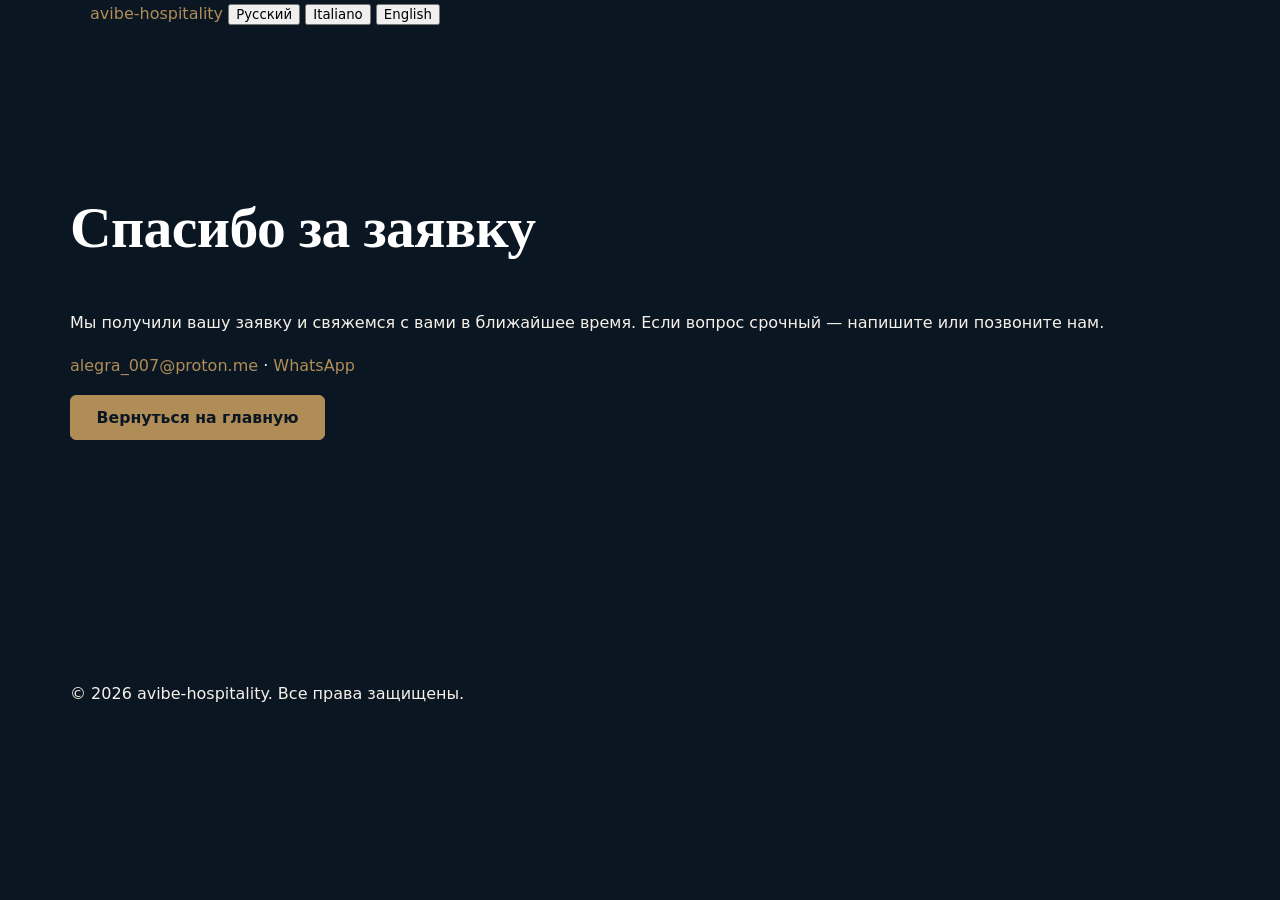
<file: thank-you.html>
<!DOCTYPE html>
<html lang="ru">
<head>
  <meta charset="UTF-8">
  <meta name="viewport" content="width=device-width, initial-scale=1.0">
  <meta name="description" content="avibe-hospitality — Thank you.">
  <meta name="robots" content="noindex">
  <title>Thank you — avibe-hospitality</title>
  <link rel="stylesheet" href="styles.css">
  <script src="config.js" defer></script>
  <script src="app.js" defer></script>
</head>
<body>
  <header class="nav" role="banner">
    <div class="container nav-inner">
      <a class="nav-brand" href="index.html">avibe-hospitality</a>
      <nav class="lang-switch" aria-label="Language">
        <button type="button" data-lang="ru" data-i18n-aria="nav.lang.ru" aria-pressed="false">RU</button>
        <button type="button" data-lang="it" data-i18n-aria="nav.lang.it" aria-pressed="false">IT</button>
        <button type="button" data-lang="en" data-i18n-aria="nav.lang.en" aria-pressed="false">EN</button>
      </nav>
    </div>
  </header>

  <main class="container section thankyou">
    <article id="content" data-thankyou><!-- rendered by app.js from content.json thankyou --></article>
    <p class="thankyou-contact">
      <a href="mailto:alegra_007@proton.me" class="contact-email">alegra_007@proton.me</a> ·
      <a href="https://wa.me/393450234084" class="contact-whatsapp" data-i18n-aria="thankyou.contactLine">WhatsApp</a>
    </p>
    <a class="btn btn--gold" href="index.html" data-i18n="thankyou.back">Back to site</a>
  </main>

  <footer class="container section footer" role="contentinfo">
    <p data-i18n="footer.rights" class="footer-rights">© avibe-hospitality. All rights reserved.</p>
  </footer>
</body>
</html>
</file>
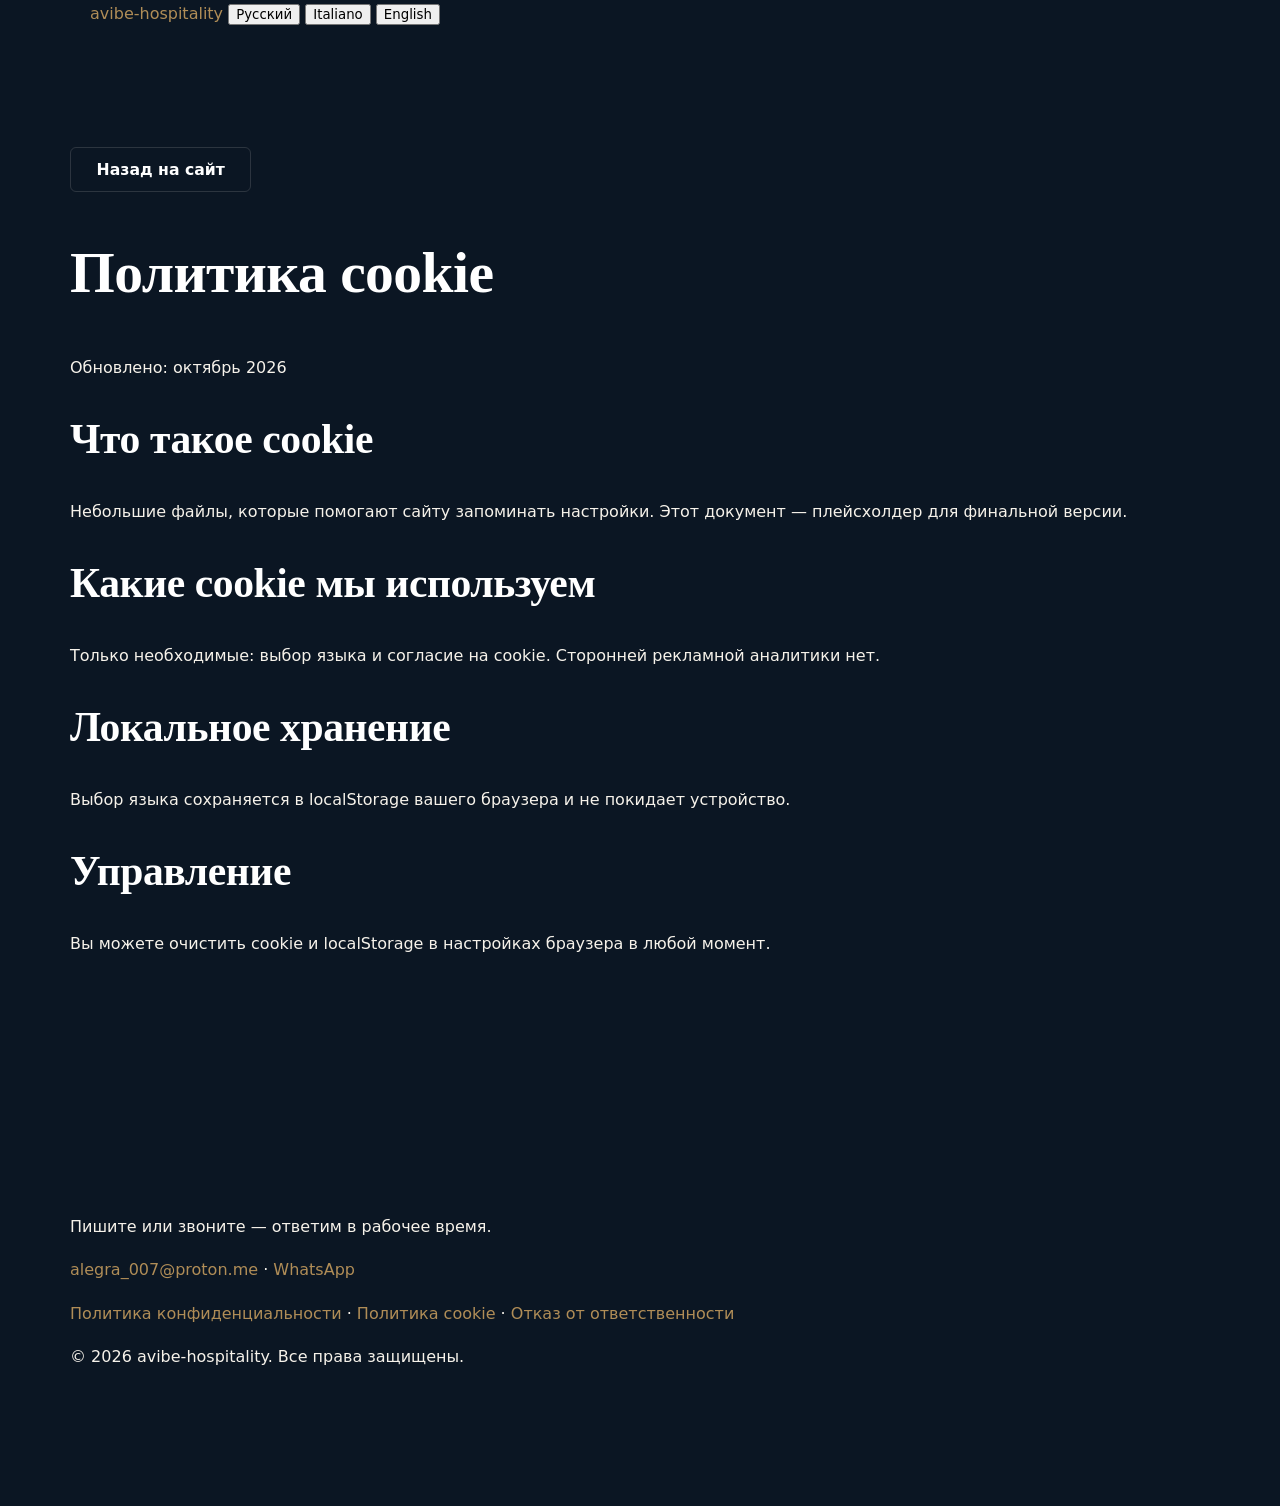
<file: legal/cookies.html>
<!DOCTYPE html>
<html lang="ru">
<head>
  <meta charset="UTF-8">
  <meta name="viewport" content="width=device-width, initial-scale=1.0">
  <meta name="description" content="avibe-hospitality — Cookie Policy.">
  <meta property="og:title" content="Cookie Policy — avibe-hospitality">
  <meta property="og:description" content="Information about cookies used on this site.">
  <meta name="robots" content="index, follow">
  <title>Cookie Policy — avibe-hospitality</title>
  <link rel="stylesheet" href="../styles.css">
  <script src="../config.js" defer></script>
  <script src="../app.js" defer></script>
</head>
<body>
  <header class="nav" role="banner">
    <div class="container nav-inner">
      <a class="nav-brand" href="../index.html">avibe-hospitality</a>
      <nav class="lang-switch" aria-label="Language">
        <button type="button" data-lang="ru" data-i18n-aria="nav.lang.ru" aria-pressed="false">RU</button>
        <button type="button" data-lang="it" data-i18n-aria="nav.lang.it" aria-pressed="false">IT</button>
        <button type="button" data-lang="en" data-i18n-aria="nav.lang.en" aria-pressed="false">EN</button>
      </nav>
    </div>
  </header>

  <main class="container section">
    <a class="btn btn--ghost" href="../index.html" data-i18n="legal.back">&larr; Back to site</a>
    <article id="content" data-legal-page="cookies"><!-- rendered by app.js from content.json legal.cookies --></article>
  </main>

  <footer class="container section footer" role="contentinfo">
    <p data-i18n="footer.contactNote">Contact:</p>
    <p>
      <a href="mailto:alegra_007@proton.me" class="contact-email">alegra_007@proton.me</a> ·
      <a href="https://wa.me/393450234084" class="contact-whatsapp">WhatsApp</a>
    </p>
    <p class="footer-legal">
      <a href="privacy.html" data-i18n="footer.privacy">Privacy</a> ·
      <a href="cookies.html" data-i18n="footer.cookies">Cookies</a> ·
      <a href="disclaimer.html" data-i18n="footer.disclaimer">Disclaimer</a>
    </p>
    <p data-i18n="footer.rights" class="footer-rights">© avibe-hospitality. All rights reserved.</p>
  </footer>
</body>
</html>
</file>
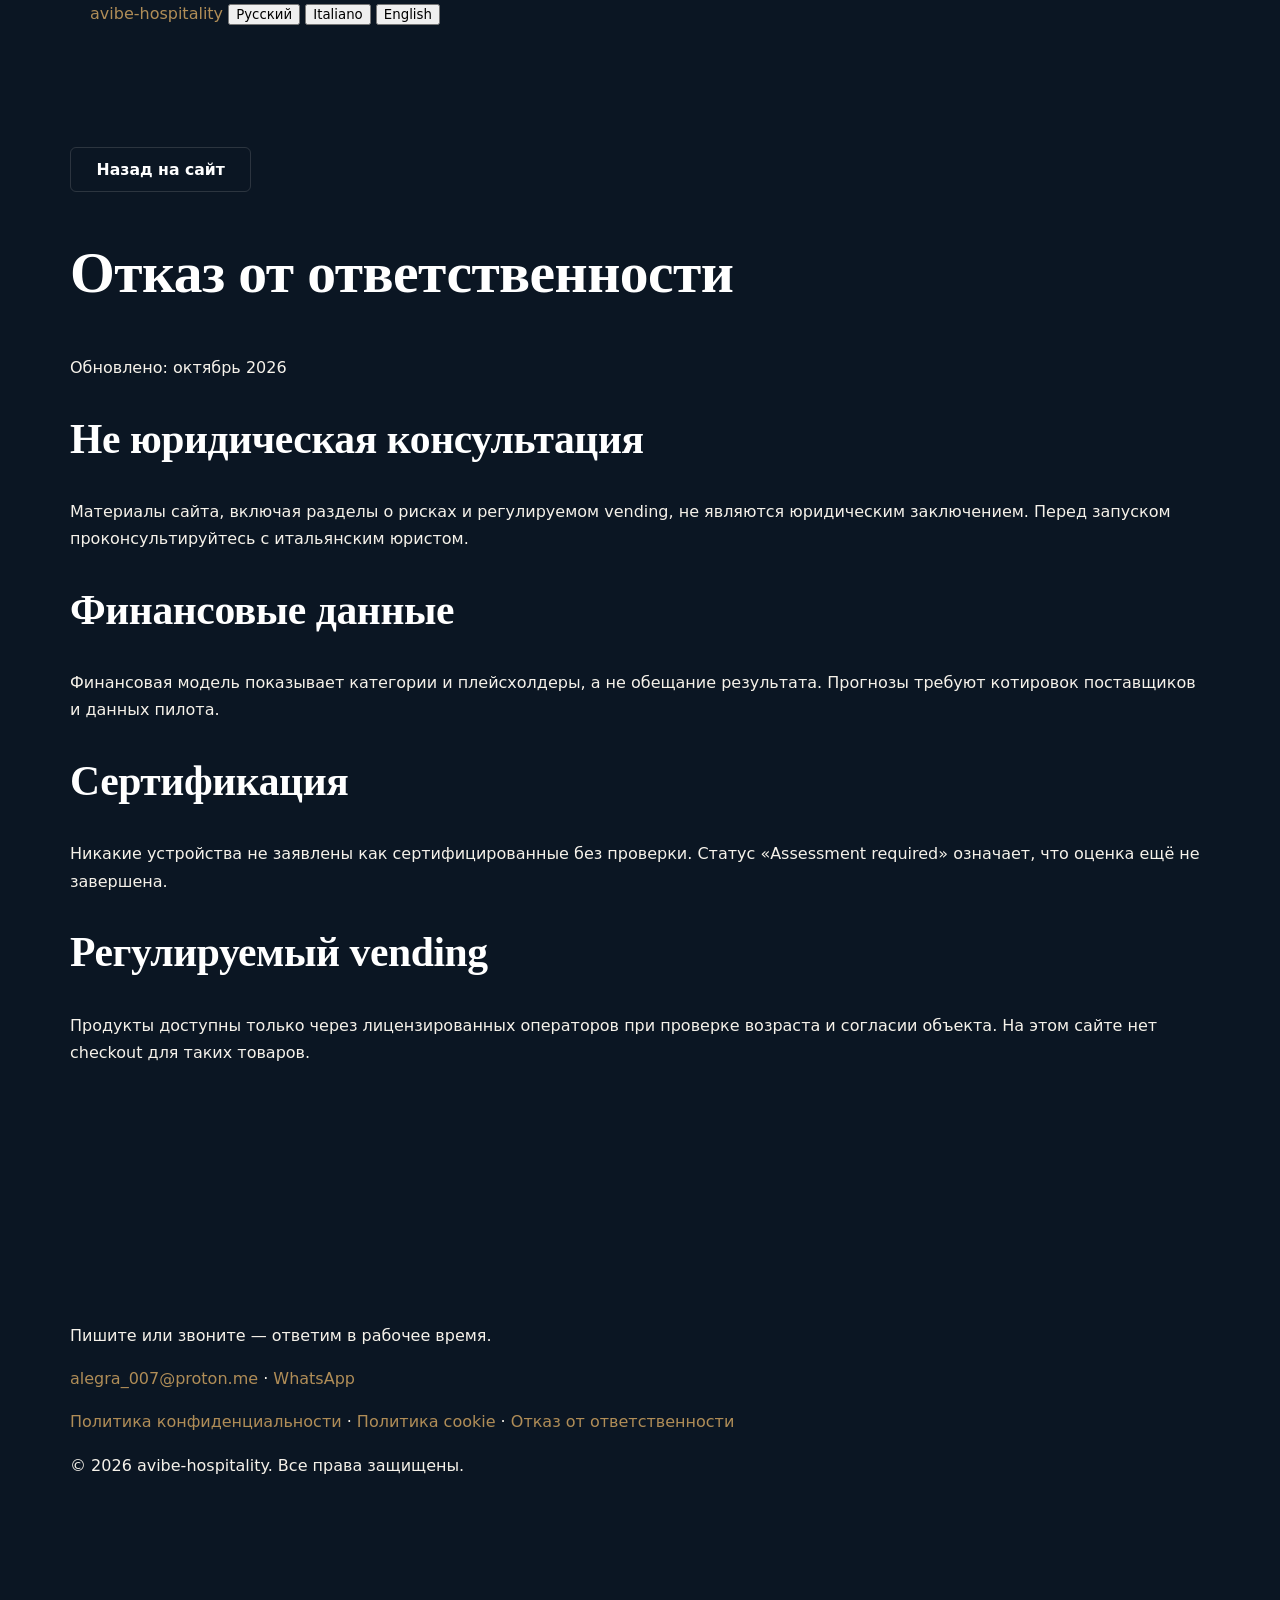
<file: legal/disclaimer.html>
<!DOCTYPE html>
<html lang="ru">
<head>
  <meta charset="UTF-8">
  <meta name="viewport" content="width=device-width, initial-scale=1.0">
  <meta name="description" content="avibe-hospitality — Disclaimer.">
  <meta property="og:title" content="Disclaimer — avibe-hospitality">
  <meta property="og:description" content="Legal disclaimer for this website.">
  <meta name="robots" content="index, follow">
  <title>Disclaimer — avibe-hospitality</title>
  <link rel="stylesheet" href="../styles.css">
  <script src="../config.js" defer></script>
  <script src="../app.js" defer></script>
</head>
<body>
  <header class="nav" role="banner">
    <div class="container nav-inner">
      <a class="nav-brand" href="../index.html">avibe-hospitality</a>
      <nav class="lang-switch" aria-label="Language">
        <button type="button" data-lang="ru" data-i18n-aria="nav.lang.ru" aria-pressed="false">RU</button>
        <button type="button" data-lang="it" data-i18n-aria="nav.lang.it" aria-pressed="false">IT</button>
        <button type="button" data-lang="en" data-i18n-aria="nav.lang.en" aria-pressed="false">EN</button>
      </nav>
    </div>
  </header>

  <main class="container section">
    <a class="btn btn--ghost" href="../index.html" data-i18n="legal.back">&larr; Back to site</a>
    <article id="content" data-legal-page="disclaimer"><!-- rendered by app.js from content.json legal.disclaimer --></article>
  </main>

  <footer class="container section footer" role="contentinfo">
    <p data-i18n="footer.contactNote">Contact:</p>
    <p>
      <a href="mailto:alegra_007@proton.me" class="contact-email">alegra_007@proton.me</a> ·
      <a href="https://wa.me/393450234084" class="contact-whatsapp">WhatsApp</a>
    </p>
    <p class="footer-legal">
      <a href="privacy.html" data-i18n="footer.privacy">Privacy</a> ·
      <a href="cookies.html" data-i18n="footer.cookies">Cookies</a> ·
      <a href="disclaimer.html" data-i18n="footer.disclaimer">Disclaimer</a>
    </p>
    <p data-i18n="footer.rights" class="footer-rights">© avibe-hospitality. All rights reserved.</p>
  </footer>
</body>
</html>
</file>
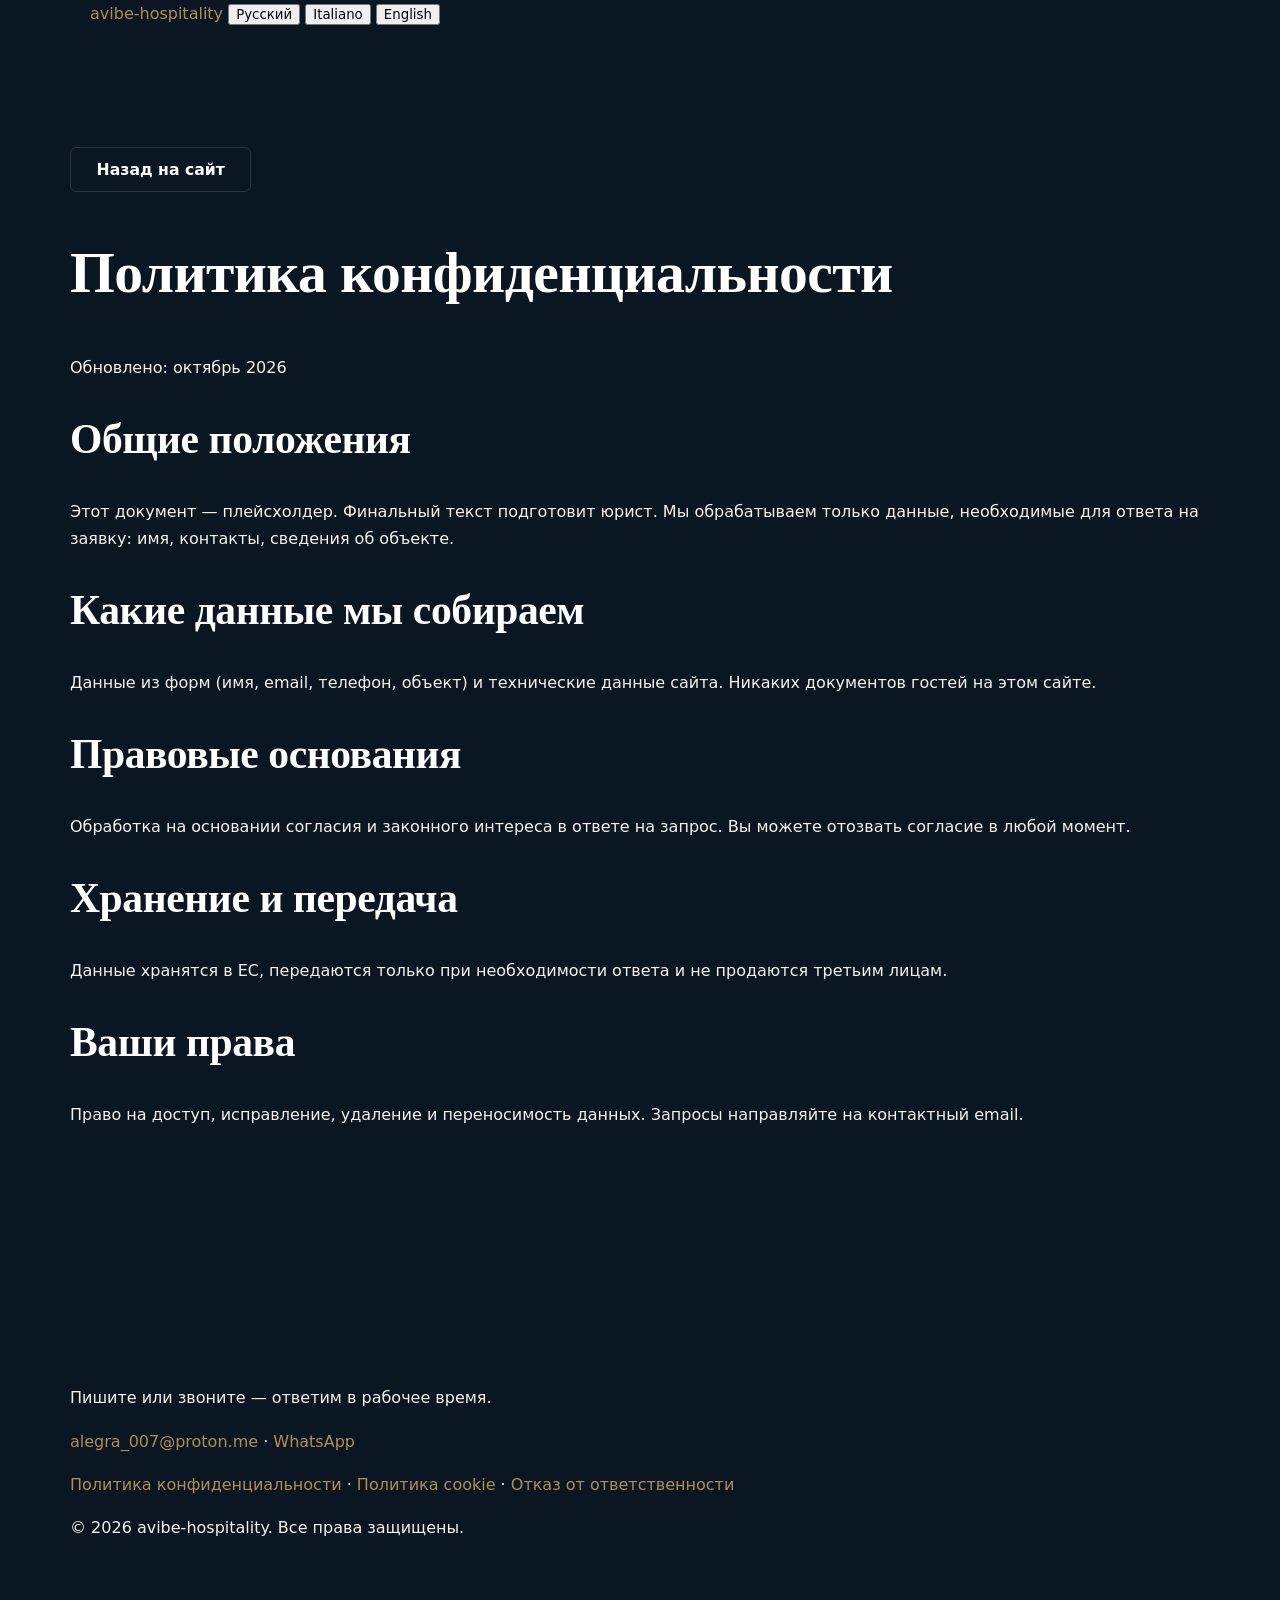
<file: legal/privacy.html>
<!DOCTYPE html>
<html lang="ru">
<head>
  <meta charset="UTF-8">
  <meta name="viewport" content="width=device-width, initial-scale=1.0">
  <meta name="description" content="avibe-hospitality — Privacy Policy.">
  <meta property="og:title" content="Privacy Policy — avibe-hospitality">
  <meta property="og:description" content="How we handle your data.">
  <meta name="robots" content="index, follow">
  <title>Privacy Policy — avibe-hospitality</title>
  <link rel="stylesheet" href="../styles.css">
  <script src="../config.js" defer></script>
  <script src="../app.js" defer></script>
</head>
<body>
  <header class="nav" role="banner">
    <div class="container nav-inner">
      <a class="nav-brand" href="../index.html">avibe-hospitality</a>
      <nav class="lang-switch" aria-label="Language">
        <button type="button" data-lang="ru" data-i18n-aria="nav.lang.ru" aria-pressed="false">RU</button>
        <button type="button" data-lang="it" data-i18n-aria="nav.lang.it" aria-pressed="false">IT</button>
        <button type="button" data-lang="en" data-i18n-aria="nav.lang.en" aria-pressed="false">EN</button>
      </nav>
    </div>
  </header>

  <main class="container section">
    <a class="btn btn--ghost" href="../index.html" data-i18n="legal.back">&larr; Back to site</a>
    <article id="content" data-legal-page="privacy"><!-- rendered by app.js from content.json legal.privacy --></article>
  </main>

  <footer class="container section footer" role="contentinfo">
    <p data-i18n="footer.contactNote">Contact:</p>
    <p>
      <a href="mailto:alegra_007@proton.me" class="contact-email">alegra_007@proton.me</a> ·
      <a href="https://wa.me/393450234084" class="contact-whatsapp">WhatsApp</a>
    </p>
    <p class="footer-legal">
      <a href="privacy.html" data-i18n="footer.privacy">Privacy</a> ·
      <a href="cookies.html" data-i18n="footer.cookies">Cookies</a> ·
      <a href="disclaimer.html" data-i18n="footer.disclaimer">Disclaimer</a>
    </p>
    <p data-i18n="footer.rights" class="footer-rights">© avibe-hospitality. All rights reserved.</p>
  </footer>
</body>
</html>
</file>
<file: styles.css>
/* ═══════════════════════════════════════════════════════════════════
   HOSPITALITY AGENTIC · styles.css
   Premium calm hospitality design system.
   Dark (ink) default theme, optional light (ivory) via html[data-theme].
   No external fonts, no glassmorphism, no AI gradients.
   ═══════════════════════════════════════════════════════════════════ */

/* ── 1. Design tokens ─────────────────────────────────────────────── */
:root {
  /* §2 palette — exactly these 8 */
  --ink: #0B1623;      /* deep navy, primary dark */
  --ivory: #F6F2EA;    /* warm light background */
  --olive: #66704A;    /* secondary accent */
  --gold: #B08D57;     /* muted gold accent */
  --slate: #52606D;    /* muted text */
  --white: #FFFFFF;
  --red: #9E3B32;      /* regulatory/alert only */
  --soft: #0F1E31;     /* subtle panel surface on ink */
}

/* ── 2. Fonts & base ──────────────────────────────────────────────── */
:root {
  --font-serif: Georgia, 'Times New Roman', Times, serif;
  --font-body: system-ui, -apple-system, 'Segoe UI', Roboto, Arial, sans-serif;

  /* semantic (dark default) */
  --bg: var(--ink);
  --surface: var(--soft);
  --text: var(--ivory);
  --text-strong: var(--white);
  --muted: #9FB0BE;          /* readable muted on ink (≥AA on ink) */
  --hairline: rgba(246, 242, 234, 0.14);
  --card-bg: rgba(255, 255, 255, 0.03);
  --shadow: 0 18px 50px rgba(0, 0, 0, 0.30);
}

html[data-theme="light"] {
  --bg: var(--ivory);
  --surface: var(--white);
  --text: var(--ink);
  --text-strong: #06101C;
  --muted: var(--slate);
  --hairline: rgba(11, 22, 35, 0.14);
  --card-bg: var(--white);
  --shadow: 0 18px 40px rgba(11, 22, 35, 0.10);
}

/* ── 3. Reset & base ──────────────────────────────────────────────── */
*,
*::before,
*::after { box-sizing: border-box; }

html {
  scroll-behavior: smooth;
  scroll-padding-top: 96px;
  -webkit-text-size-adjust: 100%;
}

body {
  margin: 0;
  background: var(--bg);
  color: var(--text);
  font-family: var(--font-body);
  font-size: 1rem;
  line-height: 1.7;
  font-weight: 400;
  -webkit-font-smoothing: antialiased;
  text-rendering: optimizeLegibility;
}

img { max-width: 100%; display: block; }
ul, ol { margin: 0; padding: 0; }
li { list-style: none; }
a { color: var(--gold); text-decoration: none; }
a:hover { text-decoration: underline; }
button { font-family: inherit; cursor: pointer; }

::selection { background: var(--gold); color: var(--ink); }

:focus-visible {
  outline: 3px solid var(--gold);
  outline-offset: 3px;
  border-radius: 2px;
}

h1, h2, h3 { font-family: var(--font-serif); font-weight: 600; line-height: 1.15; color: var(--text-strong); letter-spacing: -0.01em; }
h1 { font-size: clamp(2.2rem, 5.5vw, 3.6rem); }
h2 { font-size: clamp(1.7rem, 4vw, 2.6rem); }
h3 { font-size: 1.22rem; }
p { margin: 0 0 1rem; }

/* ── 4. Layout primitives ─────────────────────────────────────────── */
.container {
  width: 100%;
  max-width: 1140px;
  margin: 0 auto;
  padding: 0 20px;
}

.section {
  padding: clamp(64px, 10vw, 120px) 0;
}
.section--alt { background: var(--surface); }
.section--forms { background: var(--surface); }

.eyebrow {
  text-transform: uppercase;
  letter-spacing: 0.18em;
  font-size: 0.78rem;
  font-weight: 600;
  color: var(--gold);
  margin-bottom: 0.6rem;
}

.section-sub {
  max-width: 620px;
  color: var(--muted);
  margin-bottom: 2.5rem;
  font-size: 1.05rem;
}

/* ── 5. Buttons ───────────────────────────────────────────────────── */
.btn {
  display: inline-flex;
  align-items: center;
  justify-content: center;
  gap: .5rem;
  padding: 0.85rem 1.6rem;
  border-radius: 6px;
  border: 1px solid transparent;
  font-weight: 600;
  font-size: 0.98rem;
  line-height: 1;
  text-decoration: none;
  transition: background 0.2s ease, color 0.2s ease, border-color 0.2s ease, transform 0.15s ease;
  background: transparent;
  color: var(--text-strong);
}

.btn--gold {
  background: var(--gold);
  color: var(--ink);
  border-color: var(--gold);
}
.btn--gold:hover { background: #C2A476; border-color: #C2A476; text-decoration: none; color: var(--ink); }

.btn--ghost {
  border-color: var(--hairline);
  color: var(--text-strong);
  background: transparent;
}
.btn--ghost:hover { border-color: var(--gold); color: var(--gold); text-decoration: none; }

.btn:active { transform: translateY(1px); }

/* ── 6. Header ────────────────────────────────────────────────────── */
.site-header {
  position: sticky;
  top: 0;
  z-index: 60;
  background: color-mix(in srgb, var(--bg) 88%, transparent);
  backdrop-filter: blur(10px);
  -webkit-backdrop-filter: blur(10px);
  border-bottom: 1px solid var(--hairline);
}

.header-inner {
  display: flex;
  align-items: center;
  gap: 1.25rem;
  min-height: 72px;
  flex-wrap: wrap;
}

.logo {
  display: inline-flex;
  align-items: center;
  gap: 0.6rem;
  text-decoration: none;
}
.logo-mark {
  display: inline-flex;
  align-items: center;
  justify-content: center;
  width: 38px; height: 38px;
  border-radius: 8px;
  background: var(--gold);
  color: var(--ink);
  font-family: var(--font-serif);
  font-weight: 700;
  letter-spacing: 0.02em;
}
.logo-text { font-family: var(--font-serif); font-size: 1.05rem; color: var(--text-strong); font-weight: 600; }
.logo-text--accent { color: var(--gold); }

.nav { margin-left: auto; }
.nav-list { display: flex; gap: 0.2rem; align-items: center; }
.nav-list a {
  color: var(--text);
  font-size: 0.9rem;
  padding: 0.5rem 0.7rem;
  border-radius: 6px;
  font-weight: 500;
}
.nav-list a:hover { color: var(--text-strong); background: var(--card-bg); text-decoration: none; }

.lang-switch {
  position: relative;
  display: inline-block;
}
.lang-toggle {
  display: inline-flex;
  align-items: center;
  gap: 0.45rem;
  border: 1px solid var(--hairline);
  border-radius: 999px;
  background: transparent;
  color: var(--text-strong);
  padding: 0.45rem 0.85rem;
  font-size: 0.9rem;
  font-weight: 600;
  cursor: pointer;
  transition: border-color 0.2s ease;
}
.lang-toggle:hover { border-color: var(--gold); }
.lang-globe { font-size: 1.05rem; line-height: 1; }
.lang-caret { font-size: 0.7rem; color: var(--muted); }
.lang-toggle[aria-expanded="true"] .lang-caret { transform: rotate(180deg); }

.lang-menu {
  position: absolute;
  top: calc(100% + 8px);
  right: 0;
  min-width: 150px;
  background: var(--surface);
  border: 1px solid var(--hairline);
  border-radius: 12px;
  box-shadow: var(--shadow);
  padding: 0.35rem;
  z-index: 70;
  list-style: none;
  margin: 0;
}
.lang-menu[hidden] { display: none; }
.lang-menu .lang-btn {
  display: block;
  width: 100%;
  text-align: left;
  border: none;
  background: transparent;
  color: var(--text);
  font-size: 0.9rem;
  font-weight: 500;
  padding: 0.55rem 0.8rem;
  border-radius: 8px;
  cursor: pointer;
}
.lang-menu .lang-btn:hover { background: var(--card-bg); color: var(--text-strong); }
.lang-menu .lang-btn.is-active { background: var(--gold); color: var(--ink); font-weight: 600; }

.header-cta { white-space: nowrap; }

.nav-toggle {
  display: none;
  flex-direction: column;
  gap: 4px;
  width: 42px; height: 42px;
  border: 1px solid var(--hairline);
  border-radius: 8px;
  background: transparent;
  padding: 10px;
}
.nav-toggle span { height: 2px; width: 100%; background: var(--text-strong); display: block; }

.skip-link {
  position: absolute;
  left: -9999px;
  top: 0;
  background: var(--gold);
  color: var(--ink);
  padding: 0.75rem 1.25rem;
  z-index: 100;
  border-radius: 0 0 6px 0;
  font-weight: 600;
}
.skip-link:focus { left: 0; text-decoration: none; }

/* ── 7. Hero ──────────────────────────────────────────────────────── */
.hero { position: relative; }
.hero-grid {
  display: grid;
  grid-template-columns: 1fr;
  gap: 3rem;
  align-items: center;
}
.hero-copy { max-width: 620px; }
.h1-em { display: block; color: var(--gold); }
.lede { font-size: 1.2rem; color: var(--text); margin: 1.2rem 0 0.75rem; }
.hero-sub { color: var(--muted); }
.hero-ctas { display: flex; gap: 1rem; flex-wrap: wrap; margin-top: 2rem; }

/* device mockup */
.hero-device { margin: 0; }
.device-frame {
  max-width: 560px;
  margin: 0 auto;
  border-radius: 24px;
  padding: 12px;
  background: linear-gradient(160deg, rgba(176,141,87,0.25), rgba(11,22,35,0.4));
  box-shadow: var(--shadow);
}
.device-screen {
  border-radius: 16px;
  overflow: hidden;
  border: 1px solid var(--hairline);
  background: var(--ink);
  line-height: 0;
}
.device-img {
  width: 100%;
  height: auto;
  object-fit: cover;
  object-position: center;
  display: block;
  opacity: 1;
}

/* Agent UI chips sit BELOW the image (no overlap). */
.agent-ui {
  display: flex;
  flex-wrap: wrap;
  justify-content: center;
  gap: 0.5rem;
  margin-top: 1rem;
  padding: 0;
}
.agent-ui-chip {
  font-size: 0.85rem;
  color: var(--ivory);
  background: rgba(102,112,74,0.35);
  border: 1px solid rgba(102,112,74,0.6);
  padding: 0.4rem 0.9rem;
  border-radius: 999px;
  font-weight: 500;
}
.agent-ui-chip--gold { background: rgba(176,141,87,0.35); border-color: rgba(176,141,87,0.7); }

.device-caption {
  display: block;
  text-align: center;
  margin-top: 0.5rem;
  font-size: 0.78rem;
  text-transform: uppercase;
  letter-spacing: 0.22em;
  color: var(--muted);
}

.hero-stats {
  display: grid;
  grid-template-columns: repeat(3, 1fr);
  gap: 1.5rem;
  margin-top: 4rem;
  border-top: 1px solid var(--hairline);
  padding-top: 2.5rem;
}
.stat { text-align: center; }
.stat-num {
  display: block;
  font-family: var(--font-serif);
  font-size: 2.4rem;
  color: var(--gold);
  font-weight: 600;
}
.stat-label { display: block; color: var(--muted); font-size: 0.9rem; }

/* ── 8. About / panels / notes ────────────────────────────────────── */
.about-inner { max-width: 720px; }
.about-text { font-size: 1.1rem; margin-bottom: 1.5rem; }

.panel {
  border: 1px solid var(--hairline);
  border-radius: 12px;
  padding: 1.5rem;
  background: var(--card-bg);
}
.panel.note { border-left: 4px solid var(--gold); }
.note p:last-child { margin-bottom: 0; }

/* ── 9. Grids & cards ─────────────────────────────────────────────── */
.grid {
  display: grid;
  grid-template-columns: 1fr;
  gap: 1.25rem;
}
.grid--3 { gap: 1.4rem; }
.grid--4 { gap: 1.4rem; }

.card {
  background: var(--card-bg);
  border: 1px solid var(--hairline);
  border-radius: 14px;
  padding: 1.6rem;
  transition: border-color 0.2s ease, transform 0.2s ease;
}
.card:hover { border-color: rgba(176,141,87,0.55); }

.card--action {
  text-align: left;
  display: flex;
  flex-direction: column;
  gap: 0.5rem;
  color: var(--text);
  font-family: inherit;
}
.card--action:hover { transform: translateY(-3px); text-decoration: none; }
.card-tag { color: var(--gold); font-weight: 600; font-size: 0.85rem; text-transform: uppercase; letter-spacing: 0.1em; }
.card-more { margin-top: auto; color: var(--gold); font-size: 0.9rem; font-weight: 600; padding-top: 0.5rem; }

/* Module accordion (inline expandable descriptions) */
.module-card {
  display: flex;
  flex-direction: column;
  padding: 0;
  overflow: hidden;
}
.module-img {
  width: 100%;
  height: 150px;
  object-fit: cover;
  display: block;
  border-bottom: 1px solid var(--hairline);
  animation: module-float 6s ease-in-out infinite;
}
@media (prefers-reduced-motion: reduce) {
  .module-img { animation: none; }
}
@keyframes module-float {
  0%, 100% { transform: translateY(0); }
  50% { transform: translateY(-4px); }
}
.module-toggle {
  display: flex;
  flex-direction: column;
  align-items: flex-start;
  gap: 0.5rem;
  width: 100%;
  text-align: left;
  background: transparent;
  border: none;
  color: var(--text);
  font-family: inherit;
  padding: 1.6rem;
  cursor: pointer;
}
.module-toggle:hover { text-decoration: none; }
.module-toggle .card-more {
  display: inline-flex;
  align-items: center;
  gap: 0.4rem;
  margin-top: 0.4rem;
}
.module-toggle .card-more::after {
  content: "▾";
  font-size: 0.8rem;
  transition: transform 0.2s ease;
}
.module-toggle[aria-expanded="true"] .card-more::after { transform: rotate(180deg); }
.module-panel {
  border-top: 1px solid var(--hairline);
  padding: 0 1.6rem 1.6rem;
  color: var(--text);
}
.module-panel[hidden] { display: none; }
.module-panel p:first-child { margin-top: 1.2rem; }
.module-panel .modal-points { margin: 0.8rem 0 1.2rem; }
.module-panel .btn { margin-top: 0.4rem; }

/* ── 10. Architecture diagram ─────────────────────────────────────── */
.arch-dia {
  max-width: 760px;
  margin: 2.5rem auto 0;
}
.arch-stack { display: flex; flex-direction: column; }
.arch-layer {
  border: 1px solid var(--hairline);
  border-left: 4px solid var(--gold);
  background: var(--card-bg);
  border-radius: 12px;
  padding: 1.4rem 1.6rem;
}
.arch-layer--core {
  border-left-color: var(--olive);
  background: color-mix(in srgb, var(--olive) 14%, var(--card-bg));
}
.arch-layer p:last-child { margin-bottom: 0; color: var(--muted); }
.arch-layer h3 { margin: 0.2rem 0 0.4rem; }
.arch-label {
  font-size: 0.75rem;
  text-transform: uppercase;
  letter-spacing: 0.18em;
  color: var(--gold);
  font-weight: 600;
}
.arch-link {
  display: flex;
  justify-content: center;
  padding: 0.35rem 0;
  color: var(--slate);
}
.arch-note { text-align: center; color: var(--muted); font-size: 0.85rem; margin-top: 1.5rem; }

/* ── 11. Timeline ─────────────────────────────────────────────────── */
.timeline {
  display: flex;
  flex-direction: column;
  gap: 1.25rem;
  margin-top: 1.5rem;
}
.timeline-stage {
  position: relative;
  border: 1px solid var(--hairline);
  border-radius: 14px;
  padding: 1.6rem 1.6rem 1.6rem 4.2rem;
  background: var(--card-bg);
}
.timeline-num {
  position: absolute;
  left: 1.4rem; top: 1.4rem;
  width: 2rem; height: 2rem;
  display: inline-flex; align-items: center; justify-content: center;
  border-radius: 50%;
  background: var(--gold);
  color: var(--ink);
  font-weight: 700;
  font-size: 0.9rem;
  font-family: var(--font-serif);
}
.timeline-stage h3 { margin: 0 0 0.6rem; }
.timeline-col { margin-top: 0.6rem; }
.timeline-col ul { margin-top: 0.4rem; padding-left: 0.2rem; }
.timeline-col li {
  font-size: 0.92rem;
  color: var(--muted);
  padding: 0.15rem 0;
  list-style: none;
}
.chip {
  display: inline-block;
  font-size: 0.74rem;
  font-weight: 700;
  text-transform: uppercase;
  letter-spacing: 0.08em;
  padding: 0.2rem 0.6rem;
  border-radius: 999px;
}
.chip--agent { background: color-mix(in srgb, var(--olive) 30%, transparent); color: var(--ivory); border: 1px solid rgba(102,112,74,0.6); }
.chip--human { background: color-mix(in srgb, var(--gold) 26%, transparent); color: var(--ivory); border: 1px solid rgba(176,141,87,0.6); }

.journey-intro { color: var(--muted); }

/* ── 12. Hardware catalogue ───────────────────────────────────────── */
.hardware-table {
  display: grid;
  grid-template-columns: 1fr;
  gap: 1.1rem;
}
.hardware-card {
  border: 1px solid var(--hairline);
  border-radius: 12px;
  padding: 1.4rem 1.5rem;
  background: var(--card-bg);
  min-width: 0; /* allow shrink inside the grid cell on small screens */
}
.hw-head {
  display: flex;
  align-items: flex-start;
  justify-content: space-between;
  gap: 1rem;
  flex-wrap: wrap;
  margin-bottom: 0.6rem;
}
.hw-head .h3 { margin: 0; }
.hw-role { color: var(--gold); font-weight: 600; margin-bottom: 0.4rem; }
.hw-body { color: var(--text); margin-bottom: 0.3rem; }
.hw-meta { color: var(--muted); font-size: 0.86rem; margin: 0; }
.hardware-note { margin-top: 1.5rem; color: var(--muted); font-size: 0.85rem; }

.badge {
  display: inline-flex;
  align-items: center;
  gap: 0.4rem;
  font-size: 0.74rem;
  font-weight: 700;
  text-transform: uppercase;
  letter-spacing: 0.06em;
  padding: 0.3rem 0.6rem;
  border-radius: 999px;
  white-space: nowrap;
  border: 1px solid rgba(102,112,74,0.55);
  background: color-mix(in srgb, var(--olive) 22%, transparent);
  color: var(--ivory);
}
.badge--warn {
  background: color-mix(in srgb, var(--red) 24%, transparent);
  border-color: rgba(158,59,50,0.7);
  color: #F2C6C2;
}
html[data-theme="light"] .badge--warn { color: var(--red); }
html[data-theme="light"] .badge { color: var(--olive); }

/* ── 13. Vape section (restrained, subordinated) ──────────────────── */
.section--vape {
  background: color-mix(in srgb, var(--red) 8%, var(--bg));
  border-top: 1px solid var(--hairline);
  border-bottom: 1px solid var(--hairline);
  padding-top: 72px;
  padding-bottom: 72px;
}
.vape-inner { max-width: 780px; }
.vape-head { margin-bottom: 0.75rem; }
.vape-head .badge { margin-bottom: 0.75rem; }
.vape-head h2 { margin: 0; }
.vape-scope, .vape-note { margin-top: 1.4rem; }
.vape-model { color: var(--muted); }
.vape-gate {
  display: flex;
  flex-direction: column;
  gap: 0.6rem;
  margin-top: 1.6rem;
  align-items: flex-start;
}
.vape-hint { color: var(--muted); font-size: 0.85rem; margin-bottom: 0; }
.vape-disclaimer { font-weight: 600; }
.vape-explicit { color: var(--muted); font-size: 0.92rem; margin-bottom: 0; }

/* ── 14. Liga launch / pilot / gates ──────────────────────────────── */
.pilot-block { margin-top: 2.5rem; }
.pilot-steps {
  display: flex;
  flex-direction: column;
  gap: 0.9rem;
  margin-top: 1rem;
}
.pilot-steps li {
  display: flex;
  align-items: baseline;
  gap: 1rem;
  border: 1px solid var(--hairline);
  border-radius: 10px;
  padding: 0.9rem 1rem;
  background: var(--card-bg);
}
.step-num {
  color: var(--gold);
  font-family: var(--font-serif);
  font-weight: 700;
  flex-shrink: 0;
}
.pilot-steps small { display: block; color: var(--muted); margin-top: 0.15rem; }

.gates { margin-top: 1.6rem; }
.gates ul { margin-top: 0.8rem; }
.gates li {
  display: flex;
  align-items: baseline;
  gap: 0.5rem;
  padding: 0.45rem 0;
  border-bottom: 1px solid var(--hairline);
  color: var(--muted);
}
.gates li:last-child { border-bottom: none; }
.gates strong { color: var(--text-strong); }
.gates-note { margin-top: 0.9rem; font-size: 0.85rem; color: var(--muted); margin-bottom: 0; }

/* ── 15. Financial ────────────────────────────────────────────────── */
.cat-title { font-weight: 600; margin-bottom: 1.2rem; }
.fin-disc { text-align: center; color: var(--muted); font-size: 0.88rem; margin-top: 2rem; }
.fin-cta { text-align: center; margin-top: 2.5rem; }
.fin-cta .h3 { margin-bottom: 1rem; }

/* ── 16. Risks ────────────────────────────────────────────────────── */
.risks-list {
  display: grid;
  grid-template-columns: 1fr;
  gap: 1.1rem;
}
.risk-item {
  border: 1px solid var(--hairline);
  border-radius: 12px;
  padding: 1.4rem 1.5rem;
  background: var(--card-bg);
}
.risk-item .h3 { margin: 0 0 0.2rem; }
.risk-item p:last-child { margin-bottom: 0; }
.risk-cat {
  font-size: 0.8rem;
  text-transform: uppercase;
  letter-spacing: 0.1em;
  color: var(--gold);
  font-weight: 600;
  margin-bottom: 0.4rem;
}

/* ── 17. Forms ────────────────────────────────────────────────────── */
.forms-grid {
  display: grid;
  grid-template-columns: 1fr;
  gap: 1.6rem;
  margin-top: 2rem;
}
.forms-intro { color: var(--muted); margin-bottom: 0; }

.form-card {
  border: 1px solid var(--hairline);
  border-radius: 16px;
  background: var(--card-bg);
  padding: 1.8rem;
  box-shadow: var(--shadow);
}
.form-title { margin-top: 0; margin-bottom: 1.4rem; }

.field-group { margin-bottom: 1.1rem; }
.field-row {
  display: grid;
  grid-template-columns: 1fr;
  gap: 1rem;
}

.form-label {
  display: block;
  font-size: 0.88rem;
  font-weight: 600;
  color: var(--text);
  margin-bottom: 0.4rem;
}

.form-input,
.form-select,
.form-textarea {
  width: 100%;
  padding: 0.75rem 0.85rem;
  font-size: 1rem;
  font-family: inherit;
  color: var(--text);
  background: var(--bg);
  border: 1px solid var(--hairline);
  border-radius: 8px;
  transition: border-color 0.2s ease, box-shadow 0.2s ease;
}
.form-textarea { resize: vertical; min-height: 70px; }
.form-select {
  appearance: none;
  -webkit-appearance: none;
  background-image: url("data:image/svg+xml,%3Csvg xmlns='http://www.w3.org/2000/svg' width='12' height='8'%3E%3Cpath d='M1 1l5 5 5-5' fill='none' stroke='%23B08D57' stroke-width='1.8' stroke-linecap='round'/%3E%3C/svg%3E");
  background-repeat: no-repeat;
  background-position: right 0.9rem center;
  padding-right: 2.4rem;
}

.form-input:focus,
.form-select:focus,
.form-textarea:focus {
  outline: none;
  border-color: var(--gold);
  box-shadow: 0 0 0 3px color-mix(in srgb, var(--gold) 30%, transparent);
}
.form-input::placeholder,
.form-textarea::placeholder { color: color-mix(in srgb, var(--muted) 75%, transparent); }

.form-input[aria-invalid="true"],
.form-select[aria-invalid="true"],
.form-textarea[aria-invalid="true"] {
  border-color: var(--red);
  box-shadow: 0 0 0 3px color-mix(in srgb, var(--red) 30%, transparent);
}

.checkbox-grid {
  display: grid;
  grid-template-columns: 1fr;
  gap: 0.5rem;
}
.form-check {
  display: flex;
  align-items: flex-start;
  gap: 0.6rem;
  font-size: 0.95rem;
  cursor: pointer;
  color: var(--text);
}
.form-check input { margin-top: 0.28rem; accent-color: var(--gold); }
.form-consent { align-items: flex-start; }
.form-consent input { margin-top: 0.28rem; }

.error-text {
  display: none;
  color: #F2C6C2;
  font-size: 0.85rem;
  margin-top: 0.4rem;
  font-weight: 600;
}
.form-field-error .error-text,
.error-text:not([hidden]) { display: block; }
html[data-theme="light"] .error-text { color: var(--red); }

.success-box {
  display: none;
  margin-top: 1.2rem;
  padding: 1rem 1.1rem;
  border-radius: 10px;
  border: 1px solid rgba(102,112,74,0.6);
  background: color-mix(in srgb, var(--olive) 22%, transparent);
  color: var(--ivory);
  font-weight: 600;
  gap: 0.5rem;
  align-items: flex-start;
}
.success-box:not([hidden]) { display: flex; flex-wrap: wrap; }
.success-check { color: #C9D8A8; font-weight: 700; }
.success-link { color: var(--ivory); text-decoration: underline; margin-left: auto; }
html[data-theme="light"] .success-box { color: var(--ink); }
html[data-theme="light"] .success-check { color: var(--olive); }
html[data-theme="light"] .success-link { color: var(--ink); }

.form-privacy { margin-top: 0.9rem; font-size: 0.82rem; color: var(--muted); margin-bottom: 0; }

/* honeypot — visually hidden, must not receive focus */
.hp {
  position: absolute !important;
  left: -9999px !important;
  top: auto;
  width: 1px;
  height: 1px;
  overflow: hidden;
  opacity: 0;
  pointer-events: none;
}

/* ── 18. CTA band ─────────────────────────────────────────────────── */
.cta-band {
  background: color-mix(in srgb, var(--gold) 14%, var(--bg));
  border-top: 1px solid var(--hairline);
  text-align: center;
  padding: clamp(56px, 9vw, 96px) 0;
}
.cta-band .h2 { margin-bottom: 0.75rem; }
.cta-sub { color: var(--muted); max-width: 520px; margin: 0 auto 1.75rem; }

/* ── 19. Footer ───────────────────────────────────────────────────── */
.site-footer {
  background: var(--surface);
  border-top: 1px solid var(--hairline);
  padding: 64px 0 32px;
}
.footer-grid {
  display: grid;
  grid-template-columns: 1fr;
  gap: 2.5rem;
  margin-bottom: 3rem;
}
.footer-title { font-size: 1rem; margin: 0 0 1rem; }
.footer-about { color: var(--muted); margin: 1rem 0 0.4rem; max-width: 300px; }
.footer-credit { color: var(--muted); font-size: 0.85rem; }
.footer-designed { color: var(--muted); font-size: 0.85rem; margin: 0.15rem 0 0; }
.footer-list { display: flex; flex-direction: column; gap: 0.5rem; }
.footer-list a { color: var(--text); }
.footer-list a:hover { color: var(--gold); }
.footer-note { color: var(--muted); font-size: 0.85rem; }
.footer-bottom {
  border-top: 1px solid var(--hairline);
  padding-top: 1.5rem;
  display: flex;
  flex-direction: column;
  gap: 0.5rem;
  text-align: center;
}
.footer-bottom p { color: var(--muted); font-size: 0.85rem; margin: 0; }

/* ── 20. Modals ───────────────────────────────────────────────────── */
.modal-backdrop {
  position: fixed;
  inset: 0;
  z-index: 80;
  background: rgba(6, 12, 20, 0.74);
  display: flex;
  align-items: flex-start;
  justify-content: center;
  padding: 5vh 20px 20px;
  overflow-y: auto;
}
html[data-theme="light"] .modal-backdrop { background: rgba(11, 22, 35, 0.5); }

.modal {
  background: var(--surface);
  border: 1px solid var(--hairline);
  border-radius: 16px;
  padding: 2rem;
  width: 100%;
  max-width: 620px;
  position: relative;
  box-shadow: var(--shadow);
}
.modal h3 { margin-top: 0; padding-right: 2.2rem; }
.modal-close {
  position: absolute;
  top: 1.1rem; right: 1.1rem;
  width: 38px; height: 38px;
  border: 1px solid var(--hairline);
  border-radius: 8px;
  background: transparent;
  color: var(--text-strong);
  font-size: 1.3rem;
  line-height: 1;
  display: inline-flex;
  align-items: center;
  justify-content: center;
}
.modal-close:hover { border-color: var(--gold); color: var(--gold); }
.modal-points { margin: 1rem 0 1.4rem; display: flex; flex-direction: column; gap: 0.6rem; }
.modal-points li {
  padding-left: 1.3rem;
  position: relative;
  color: var(--text);
}
.modal-points li::before {
  content: "·";
  position: absolute;
  left: 0.3rem;
  color: var(--gold);
  font-weight: 700;
}
.modal-cta-text { color: var(--muted); }
.modal.is-open { animation: modal-in 0.22s ease; }

/* ── 21. Cookie banner (compact) ──────────────────────────────────── */
.cookie-banner {
  position: fixed;
  bottom: 0;
  left: 0;
  right: 0;
  z-index: 90;
  background: var(--surface);
  border-top: 1px solid var(--hairline);
  box-shadow: 0 -8px 30px rgba(0, 0, 0, 0.22);
  padding: 0.7rem 20px;
}
.cookie-banner:not([hidden]) { display: block; }
.cookie-banner .container {
  display: flex;
  align-items: center;
  gap: 1rem;
  flex-wrap: wrap;
}
.cookie-title {
  margin: 0;
  font-family: var(--font-serif);
  font-size: 0.95rem;
  color: var(--text-strong);
  white-space: nowrap;
}
.cookie-text {
  color: var(--muted);
  margin: 0;
  font-size: 0.85rem;
  flex: 1 1 240px;
  min-width: 200px;
}
.cookie-actions {
  display: flex;
  gap: 0.5rem;
  align-items: center;
  flex-wrap: wrap;
  margin-left: auto;
}
.cookie-actions .btn { padding: 0.5rem 1rem; font-size: 0.85rem; }
.cookie-link { font-size: 0.85rem; }

/* ── 22. Reveal on scroll ─────────────────────────────────────────── */
[data-reveal] {
  opacity: 0;
  transform: translateY(18px);
  transition: opacity 0.6s ease, transform 0.6s ease;
}
[data-reveal].is-in {
  opacity: 1;
  transform: none;
}

/* ═══════════ RESPONSIVE (mobile-first) ═══════════ */
/* ≥ 640px — tablet-ish */
@media (min-width: 640px) {
  .grid { grid-template-columns: repeat(2, 1fr); }
  .grid--4 { grid-template-columns: repeat(2, 1fr); }
  .grid--5 { grid-template-columns: repeat(3, 1fr); }
  .grid--5 .card:nth-child(4),
  .grid--5 .card:nth-child(5) { grid-column: span 1; }

  .hardware-table { grid-template-columns: repeat(2, 1fr); }
  .risks-list { grid-template-columns: repeat(2, 1fr); }
  .checkbox-grid { grid-template-columns: repeat(2, 1fr); }
  .field-row { grid-template-columns: repeat(2, 1fr); }
  .footer-bottom { flex-direction: row; justify-content: space-between; text-align: left; }
}

/* ≥ 1024px — desktop */
@media (min-width: 1024px) {
  .grid--3 { grid-template-columns: repeat(3, 1fr); }
  .grid--4 { grid-template-columns: repeat(4, 1fr); }
  .grid--5 { grid-template-columns: repeat(5, 1fr); }

  .hero-grid { grid-template-columns: 1.1fr 0.9fr; }

  .timeline-stage {
    display: grid;
    grid-template-columns: 1fr 1fr;
    gap: 0 2rem;
  }
  .timeline-stage h3 { grid-column: 1 / -1; }

  .forms-grid { grid-template-columns: repeat(2, 1fr); }
  .footer-grid { grid-template-columns: 2fr 1fr 1fr 1fr; }
  .pilot-steps { flex-direction: row; }
  .pilot-steps li { flex: 1; flex-direction: column; align-items: flex-start; gap: 0.4rem; }
}

/* Nav collapse below 1024px */
@media (max-width: 1023px) {
  .nav {
    display: none;
    position: absolute;
    top: 72px;
    left: 0; right: 0;
    background: var(--bg);
    border-bottom: 1px solid var(--hairline);
    padding: 1rem 20px 1.5rem;
    box-shadow: var(--shadow);
  }
  .nav.is-open { display: block; }
  .nav-list { flex-direction: column; align-items: stretch; gap: 0.3rem; }
  .nav-list a { display: block; padding: 0.8rem 0.8rem; }
  .nav-toggle { display: flex; }
  .lang-switch { order: -1; }
  .header-cta { display: none; }
}

/* ═══════════ REDUCED MOTION ═══════════ */
@media (prefers-reduced-motion: reduce) {
  html { scroll-behavior: auto; }
  *,
  *::before,
  *::after {
    animation-duration: 0.001ms !important;
    animation-iteration-count: 1 !important;
    transition-duration: 0.001ms !important;
  }
  [data-reveal] { opacity: 1; transform: none; }
  .modal.is-open { animation: none; }
}

@keyframes modal-in {
  from { opacity: 0; transform: translateY(14px); }
  to { opacity: 1; transform: none; }
}
</file>
